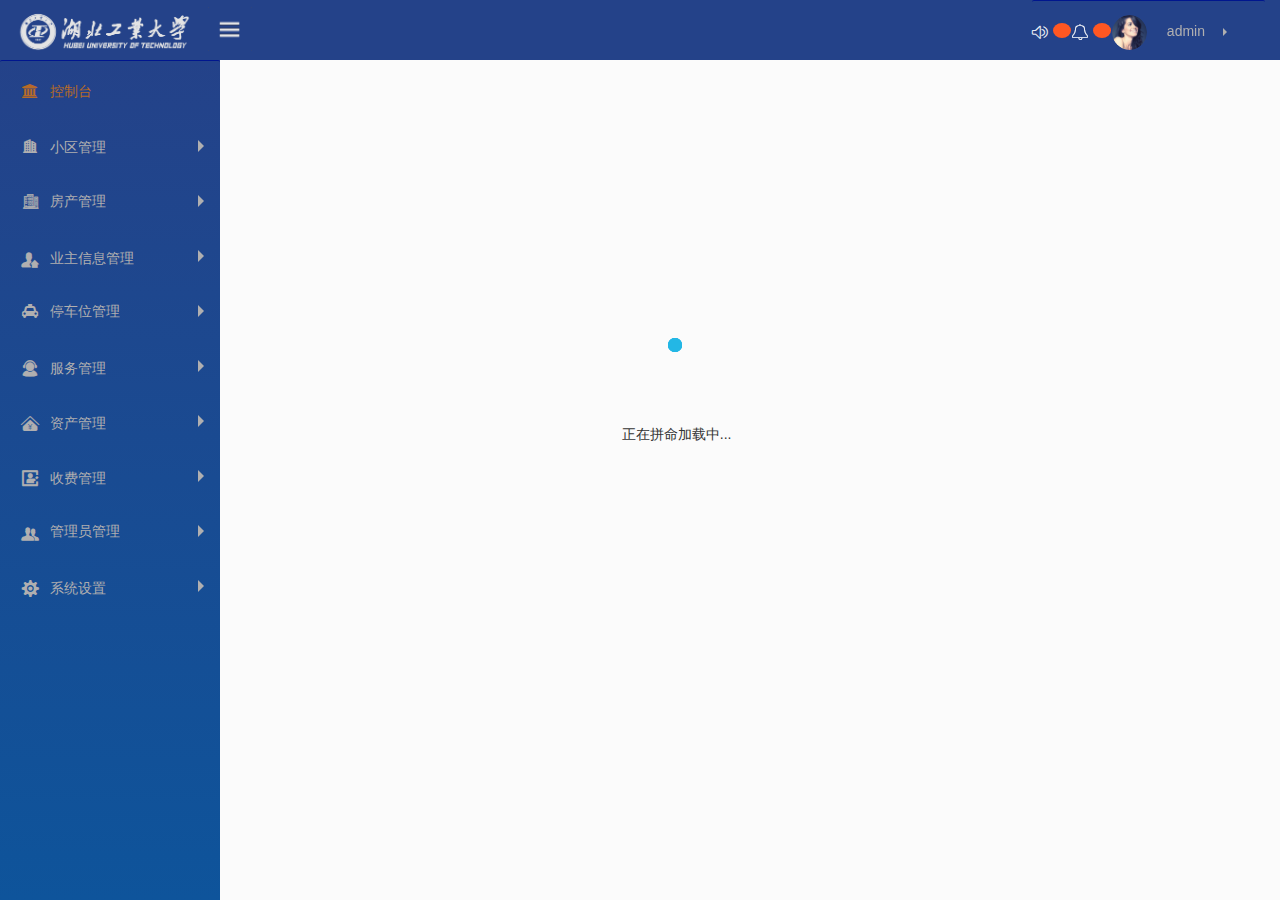
<file: target/classes/static/index.html>
<!DOCTYPE html>
<html>
<head>
    <meta charset="utf-8">
    <title>基于朴素贝叶斯和数字孪生技术的智慧物业管理系统
    </title>
    <meta name="renderer" content="webkit">
    <meta http-equiv="X-UA-Compatible" content="IE=edge,chrome=1">
    <meta name="viewport" content="width=device-width, initial-scale=1, maximum-scale=1">
    <link rel="shortcut icon" href="/favicon.ico" type="image/x-icon" />
    <meta name="apple-mobile-web-app-status-bar-style" content="black">
    <meta name="apple-mobile-web-app-capable" content="yes">
    <meta name="format-detection" content="telephone=no">
    <script type="text/javascript" src="lib/loading/okLoading.js"></script>
    <link rel="stylesheet" href="css/main.css" media="all">
    <link rel="stylesheet" href="./css/font.css">
</head>
<style>
    .show_list{display: block;}
    .hide_lits{display: none;}
</style>
<body>
<div class="layui-layout layui-layout-admin">
    <div class="layui-header header header-demo">
        <div class="layui-main">
            <div class="admin-logo-box">
                <img src="images/校徽1.png" class="logo"  width="183px" alt="">
                <!--logo 图片-->
                <!-- <a class="logo" href="" title="logo">智慧物业管理</a> -->
                <div class="larry-side-menu">
                    <img src="images/ss.png" width="44px" height="44px" alt="">
                </div>
            </div>

            <ul class="layui-nav" lay-filter="">
                <li class="layui-nav-item" id="time" style="margin-right: 50px;font-weight: 300;font-size: 16px;color: #fff;position: absolute;left: -250px;top: 0"></li>
                <li class="layui-nav-item"><img src="./images/tx.svg" class="layui-circle" " width="35px" height="35px" alt=""></li>
                <li class="new-nav " id="gonggao">
                    <i></i>
                    <a href="#"><i class="iconfont">&#xe6bc;</i><span class="layui-badge"></span></a>
                    <ul class="news" id="gonggaos" style="display: none;">
                        <li class="dropdown-header" style="text-align: center;">4条活动</li>
                        <li  style="border-bottom: 1px solid #e9e9e9;background: #f9f9f9"> <a href="javascript:;" onclick="xadmin.add_tab('统计页面','notice-list.html')">
                            <div class="clearfix">
                                <span class="pull-left"> <i class="btn btn-pink iconfont">&#xe6bc;</i> 小区活动 </span>
                                <span class="pull-right badge badge-info">+12</span>
                            </div> </a> </li>
                        <li  style="border-bottom: 1px solid #e9e9e9;background: #f9f9f9"> <a href="javascript:;" > <i class="btn btn-primary iconfont">&#xe6bc;</i> 业主活动 </a> </li>

                        <li > <a href="javascript:;" style="color: #FF7700">查看所有活动 <i class="iconfont">&#xe69b;</i> </a> </li>
                    </ul>
                </li>
                <li class="new-nav" id="new-nav">
                    <i></i>
                    <a href="#"><i class="iconfont">&#xe713;</i><span class="layui-badge"></span></a>
                    <ul class="news" id="news" style="display: none;">
                        <li class="dropdown-header" style="text-align: center;">5条投诉</li>
                        <li style="border-bottom: 1px solid #e9e9e9;background: #f9f9f9"> <a href="#">
                            <div class="clearfix">
                                <span class="pull-left"> <i class="btn btn-pink iconfont" style="font-size: 12px;">&#xe69b;</i> 投诉 </span>
                                <span class="pull-right badge badge-info">+5</span>
                            </div> </a> </li>

                        <li> <a href="javascript:;" style="color: #FF7700"> 查看所有投诉 <i class="iconfont">&#xe69b;</i> </a> </li>
                    </ul>
                </li>

                <li class="layui-nav-item"> <a href="javascript:;">admin</a>
                    <dl class="layui-nav-child">
                        <!-- 二级菜单 -->
                        <dd><a href="javascript:;"  onclick="one_set('个人信息','one_set.html','1000','600')">个人信息</a>
                        </dd>
                        <dd><a href="">切换帐号</a></dd>
                        <dd><a href="javascript:;" onclick="logout()">退出</a></dd>
                    </dl>
                </li>
                <li class="layui-nav-item x-index"><a href="#"></a></li>
            </ul>
        </div>
    </div>

    <!--左侧导航区域-->


    <div class="layui-side layui-bg-black x-side show_list" style="left:0px;" id="table1">
        <!-- <div style="height: 130px; width: 220px; ">
            <a class="img" title="我的头像" style="display: block;width: 80px;height: 80px;margin: 10px auto 10px;">
                <img src="./images/tx.jpg" class="userAvatar" style="display: block;width: 100%;height: 100%;border-radius: 50%;-webkit-border-radius: 50%;-moz-border-radius: 50%;border: 4px solid #44576b;box-sizing: border-box;">
            </a>
            <p style=" display: block;width: 100%;height: 25px;color: #ffffff;text-align: center;font-size: 12px;white-space: nowrap;line-height: 25px;overflow: hidden;">
                你好！<span class="userName">admin</span>, 欢迎回来
            </p>
        </div> -->
        <div class="layui-side-scroll">

            <ul class="layui-nav layui-nav-tree site-demo-nav" lay-filter="side">
                <li class="layui-nav-item layui-this"> <a class="javascript:;" href="javascript:;" _href="welcome.html"> <i class="fa fa-university" lay-tips="首页"></i><cite>控制台</cite> </a>
                </li>
                <li class="layui-nav-item"> <a class="javascript:;" href="javascript:;"> <i class="iconfont icon-dashaxiaoqudizhi01" style="top: 3px;"></i><cite>小区管理</cite> </a>
                    <dl class="layui-nav-child">
                        <dd class="">
                        <dd class=""> <a href="javascript:;" _href="communitylist.html"> <cite>小区列表</cite> </a> </dd>
                        </dd>
                    </dl>
                </li>
                <li class="layui-nav-item"> <a class="javascript:;" href="javascript:;"> <i class="layui-icon iconfont icon-lvhuaxiaoqu" style="top: 1px;font-size: 15px;"></i><cite>房产管理</cite> </a>
                    <dl class="layui-nav-child">
                        <dd class="">
                        <dd class=""> <a href="javascript:;" _href="homelist.html"> <cite>房产管理</cite> </a> </dd>
                        </dd>
                        <dd class="">
                        <dd class=""> <a href="javascript:;" _href="buildinglst.html"> <cite>栋数管理</cite> </a> </dd>
                        </dd>

                    </dl>
                </li>
                <li class="layui-nav-item"> <a class="javascript:;" href="javascript:;"> <i class="layui-icon iconfont icon-yezhuxian" style="top: 3px;"></i><cite>业主信息管理</cite> </a>
                    <dl class="layui-nav-child">
                        <dd class="">
                        <dd class=""> <a href="javascript:;" _href="personnel_list.html"> <cite>人员管理</cite> </a> </dd>
                        <dd class=""> <a href="javascript:;" _href="vehicle_list.html"> <cite>车辆管理</cite> </a> </dd>
                        <dd class=""> <a href="javascript:;" _href="pet_list.html"> <cite>宠物管理</cite> </a> </dd>
                        </dd>
                    </dl>
                </li>
                <li class="layui-nav-item"> <a class="javascript:;" href="javascript:;"> <i class="fa fa-taxi" style="top: 3px;"></i><cite>停车位管理</cite> </a>
                    <dl class="layui-nav-child">
                        <dd class="">
                        <dd class=""> <a href="javascript:;" _href="parkinglist.html"> <cite>车位管理</cite> </a> </dd>
                        <dd class=""> <a href="javascript:;" _href="parkingusagelist.html"> <cite>车位使用管理</cite> </a> </dd>
                        </dd>
                    </dl>
                </li>
                <li class="layui-nav-item"> <a class="javascript:;" href="javascript:;"> <i class="layui-icon iconfont icon-fuwu" style="top: 3px;"></i><cite>服务管理</cite> </a>
                    <dl class="layui-nav-child">
                        <dd class=""> <a href="javascript:;" _href="activity_list.html"> <cite>活动管理</cite> </a> </dd>
                        <dd class=""> <a href="javascript:;" _href="repairlist.html"> <cite>保修管理</cite> </a> </dd>
                        <dd class=""> <a href="javascript:;" _href="complainlist.html"> <cite>投诉管理</cite> </a> </dd>
                        <dd class=""> <a href="javascript:;" _href="mailboxlist.html"> <cite>信箱管理</cite> </a> </dd>
                    </dl>
                </li>
                <li class="layui-nav-item"> <a class="javascript:;" href="javascript:;"> <i class="layui-icon iconfont icon-zichan" style="top: 3px;"></i><cite>资产管理</cite> </a>
                    <dl class="layui-nav-child">
                        <dd class=""> <a href="javascript:;" _href="device_list.html"> <cite>资产设备列表</cite> </a> </dd>
                    </dl>
                </li>
                <li class="layui-nav-item"> <a class="javascript:;" href="javascript:;"> <i class="layui-icon iconfont icon-shoufeizhan" style="top: 2px;font-size: 18px;"></i><cite>收费管理</cite> </a>
                    <dl class="layui-nav-child">
                        <dd class=""> <a href="javascript:;" _href="pro_list.html"> <cite>收费项目</cite> </a> </dd>
                        <dd class=""> <a href="javascript:;" _href="promx_list.html"> <cite>收费明细管理</cite> </a> </dd>
                    </dl>
                </li>
                <li class="layui-nav-item"> <a class="javascript:;" href="javascript:;"> <i class="layui-icon" style="top: 3px;font-size: 14px;">&#xe613;</i><cite>管理员管理</cite> </a>
                    <dl class="layui-nav-child">
                        <dd class=""> <a href="javascript:;" _href="adminlist.html"> <cite>管理员列表</cite> </a> </dd>
                        <dd class=""> <a href="javascript:;" _href="admingroup.html"> <cite>用户组管理</cite> </a> </dd>
                        <dd class=""> <a href="javascript:;" _href="authrule.html"> <cite>权限管理</cite> </a> </dd>
                    </dl>
                </li>

                <li class="layui-nav-item"> <a class="javascript:;" href="javascript:;"> <i class="layui-icon" style="top: 3px;">&#xe614;</i><cite>系统设置</cite> </a>
                    <dl class="layui-nav-child">
                        <dd class=""> <a href="javascript:;" _href="system.html"> <cite>系统设置</cite> </a> </dd>
                        <dd class=""> <a href="javascript:;" _href="one_set.html"> <cite>个人设置</cite> </a> </dd>

                    </dl>
                </li>
                <li class="layui-nav-item" style="height: 30px; text-align: center"> </li>
            </ul>
        </div>
    </div>


    <div class="layui-side layui-bg-black x-side hide_lits" style="left:0px;" id="table2">
        <div style="height: 130px; width: 220px; ">
            <a class="img" title="我的头像" style="display: block;width: 80px;height: 80px;margin: 10px auto 10px;">
                <img src="./images/tx.jpg" class="userAvatar" style="display: block;width: 100%;height: 100%;border-radius: 50%;-webkit-border-radius: 50%;-moz-border-radius: 50%;border: 4px solid #44576b;box-sizing: border-box;">
            </a>
            <p style=" display: block;width: 100%;height: 25px;color: #ffffff;text-align: center;font-size: 12px;white-space: nowrap;line-height: 25px;overflow: hidden;">
                你好！<span class="userName">xiyuan</span>, 欢迎回来
            </p>
        </div>
        <div class="layui-side-scroll">
            <ul class="layui-nav layui-nav-tree site-demo-nav" lay-filter="side">
                <li class="layui-nav-item"> <a class="javascript:;" href="javascript:;"> <i class="layui-icon" style="top: 3px;">&#xe607;</i><cite>栏目管理</cite> </a>
                    <dl class="layui-nav-child">
                        <dd class="">
                        <dd class=""> <a href="javascript:;" _href="/xiyuan/cate/lst.html"> <cite>栏目列表</cite> </a> </dd>
                        </dd>
                    </dl>
                </li>
                <li class="layui-nav-item"> <a class="javascript:;" href="javascript:;"> <i class="layui-icon" style="top: 3px;">&#xe62d;</i><cite>公告管理</cite> </a>
                    <dl class="layui-nav-child">
                        <dd class="">
                        <dd class=""> <a href="javascript:;" _href="/xiyuan/notice/typelist.html"> <cite>公告类型</cite> </a> </dd>
                        </dd>
                        <dd class="">
                        <dd class=""> <a href="javascript:;" _href="/xiyuan/notice/lst.html"> <cite>公告列表</cite> </a> </dd>
                        </dd>

                    </dl>
                </li>
                <li class="layui-nav-item"> <a class="javascript:;" href="javascript:;"> <i class="layui-icon" style="top: 3px;">&#xe634;</i><cite>文章管理</cite> </a>
                    <dl class="layui-nav-child">
                        <dd class="">
                        <dd class=""> <a href="javascript:;" _href="/xiyuan/article/typelist.html"> <cite>文章类型列表</cite> </a> </dd>
                        <dd class=""> <a href="javascript:;" _href="/xiyuan/article/lst.html"> <cite>文章列表</cite> </a> </dd>
                        </dd>
                    </dl>
                </li>
                <li class="layui-nav-item"> <a class="javascript:;" href="javascript:;"> <i class="layui-icon" style="top: 3px;">&#xe642;</i><cite>订单管理</cite> </a>
                    <dl class="layui-nav-child">
                        <dd class="">
                        <dd class=""> <a href="javascript:;" _href="./welcome.html"> <cite>订单列表（待开发）</cite> </a> </dd>
                        </dd>
                    </dl>
                </li>
                <li class="layui-nav-item"> <a class="javascript:;" href="javascript:;"> <i class="layui-icon" style="top: 3px;">&#xe630;</i><cite>分类管理111</cite> </a>
                    <dl class="layui-nav-child">
                        <dd class=""> <a href="javascript:;" _href="./category.html"> <cite>分类列表</cite> </a> </dd>
                    </dl>
                </li>
                <li class="layui-nav-item"> <a class="javascript:;" href="javascript:;"> <i class="layui-icon" style="top: 3px;">&#xe606;</i><cite>评论管理</cite> </a>
                    <dl class="layui-nav-child">
                        <dd class=""> <a href="javascript:;" _href="./comment-list.html"> <cite>评论列表</cite> </a> </dd>
                        <dd class=""> <a href="javascript:;" _href="./feedback-list.html"> <cite>意见反馈</cite> </a> </dd>
                    </dl>
                </li>
                <li class="layui-nav-item"> <a class="javascript:;" href="javascript:;"> <i class="layui-icon" style="top: 3px;">&#xe612;</i><cite>会员管理</cite> </a>
                    <dl class="layui-nav-child">
                        <dd class=""> <a href="javascript:;" _href="member-list.html"> <cite>会员列表</cite> </a> </dd>
                        <dd class=""> <a href="javascript:;" _href="./member-del.html"> <cite>删除会员</cite> </a> </dd>
                        <dd class=""> <a href="javascript:;" _href="./member-level.html"> <cite>等级管理</cite> </a> </dd>
                        <dd class=""> <a href="javascript:;" _href="./member-kiss.html"> <cite>积分管理</cite> </a> </dd>
                        <dd class=""> <a href="javascript:;" _href="./member-view.html"> <cite>浏览记录</cite> </a> </dd>
                        <dd class=""> <a href="javascript:;" _href="./member-view.html"> <cite>分享记录</cite> </a> </dd>
                    </dl>
                </li>
                <li class="layui-nav-item"> <a class="javascript:;" href="javascript:;"> <i class="layui-icon" style="top: 3px;">&#xe613;</i><cite>管理员管理</cite> </a>
                    <dl class="layui-nav-child">
                        <dd class=""> <a href="javascript:;" _href="/xiyuan/admin/lst.html"> <cite>管理员列表</cite> </a> </dd>
                        <dd class=""> <a href="javascript:;" _href="./admin-role.html"> <cite>角色管理</cite> </a> </dd>
                        <dd class=""> <a href="javascript:;" _href="./admin-cate.html"> <cite>权限分类</cite> </a> </dd>
                        <dd class=""> <a href="javascript:;" _href="./admin-rule.html"> <cite>权限管理</cite> </a> </dd>
                    </dl>
                </li>
                <li class="layui-nav-item"> <a class="javascript:;" href="javascript:;"> <i class="layui-icon" style="top: 3px;">&#xe629;</i><cite>系统统计</cite> </a>
                    <dl class="layui-nav-child">
                        <dd class=""> <a href="javascript:;" _href="./echart.html"> <cite>统计报表</cite> </a> </dd>
                    </dl>
                </li>
                <li class="layui-nav-item"> <a class="javascript:;" href="javascript:;"> <i class="layui-icon" style="top: 3px;">&#xe614;</i><cite>系统设置</cite> </a>
                    <dl class="layui-nav-child">
                        <dd class=""> <a href="javascript:;" _href="./sys-set.html"> <cite>系统设置</cite> </a> </dd>
                        <dd class=""> <a href="javascript:;" _href="./sys-data.html"> <cite>数字字典</cite> </a> </dd>
                        <dd class=""> <a href="javascript:;" _href="./sys-shield.html"> <cite>屏蔽词</cite> </a> </dd>
                        <dd class=""> <a href="javascript:;" _href="./sys-log.html"> <cite>系统日志</cite> </a> </dd>
                        <dd class=""> <a href="javascript:;" _href="./sys-link.html"> <cite>友情链接</cite> </a> </dd>
                        <dd class=""> <a href="javascript:;" _href="./sys-qq.html"> <cite>第三方登录</cite> </a> </dd>
                    </dl>
                </li>
                <li class="layui-nav-item" style="height: 30px; text-align: center"> </li>
            </ul>
        </div>
    </div>


    <div class="layui-tab layui-tab-card site-demo-title x-main" lay-filter="x-tab" lay-allowclose="true" style="left: 220px;border-left: solid 2px #2299ee;">
        <ul class="layui-tab-title">
            <li class="layui-this"> 我的桌面 <i class="layui-icon layui-unselect layui-tab-close">ဆ</i> </li>
        </ul>
        <div class="layui-tab-content site-demo site-demo-body">
            <div class="layui-tab-item layui-show">
                <iframe frameborder="0" src="welcome.html" class="x-iframe"></iframe>
            </div>
        </div>
    </div>
    <div class="site-mobile-shade"> </div>
</div>

<script src="lib/layui/layui.js" charset="utf-8"></script>
<script src="js/main.js"></script>
<script src="js/jquery.min.js"></script>
<script src="js/x-layui.js" charset="utf-8"></script>

<script>
    $(".daohang").click(function(){
        var table = $(this).attr("ids");
        var ids = $(".show_list").attr("id");
        $("#"+ids+"").addClass("hide_lits");
        $("#"+ids+"").removeClass("show_list");
        $(""+table+"").removeClass("hide_lits");
        $(""+table+"").addClass("show_list");
    })


</script>
<script>
    layui.use(['laydate','element','laypage','layer'], function(){
        $ = layui.jquery;//jquery
        laydate = layui.laydate;//日期插件
        lement = layui.element();//面包导航
        laypage = layui.laypage;//分页
        layer = layui.layer;//弹出层
        okLoading.close($)
        //以上模块根据需要引入

    });
    /**
     * 退出登陆
     * 2019年8月17日19:43:15
     */
    function logout() {

        $.ajax({
            type:"post",
            url:"xxxxx",
            data:{e:1},
            dataType:"json",
            success:function (data) {
                if(data.status==1){
                    layer.msg(data.info,{icon:1,time:1000});
                    setTimeout("window.location.href='xxxx'",2000);return false;
                    return false;
                }else{
                    layer.msg(data.info,{icon:5,time:2000});return false;
                }
            }

        })
        return false;
    }

    function one_set(title,url,w,h){
        x_admin_show(title,url,w,h);
    }
</script>
<script>
    //顶部时间
    function getTime(){
        var myDate = new Date();
        var myYear = myDate.getFullYear(); //获取完整的年份(4位,1970-????)
        var myMonth = myDate.getMonth()+1; //获取当前月份(0-11,0代表1月)
        var myToday = myDate.getDate(); //获取当前日(1-31)
        var myDay = myDate.getDay(); //获取当前星期X(0-6,0代表星期天)
        var myHour = myDate.getHours(); //获取当前小时数(0-23)
        var myMinute = myDate.getMinutes(); //获取当前分钟数(0-59)
        var mySecond = myDate.getSeconds(); //获取当前秒数(0-59)
        var week = ['星期日','星期一','星期二','星期三','星期四','星期五','星期六'];
        var nowTime;

        nowTime = myYear+'-'+fillZero(myMonth)+'-'+fillZero(myToday)+'&nbsp;&nbsp;'+week[myDay]+'&nbsp;&nbsp;'+fillZero(myHour)+':'+fillZero(myMinute)+':'+fillZero(mySecond);
        //console.log(nowTime);
        $('#time').html(nowTime);
    };
    function fillZero(str){
        var realNum;
        if(str<10){
            realNum	= '0'+str;
        }else{
            realNum	= str;
        }
        return realNum;
    }
    setInterval(getTime,1000);
</script>
<script>
    window.onload=function () {
        var click=document.getElementById('new-nav');
        var news=document.getElementById('news');
        click.addEventListener('mousemove',function () {
            news.style.display='block';
        });
        click.addEventListener('mouseout',function () {
            news.style.display='none';
        });

        var gonggao=document.getElementById('gonggao');
        var gonggaos=document.getElementById('gonggaos');
        gonggao.addEventListener('mousemove',function () {
            gonggaos.style.display='block';
        });
        gonggao.addEventListener('mouseout',function () {
            gonggaos.style.display='none';
        });
    }
</script>
</body>
</html>
</file>
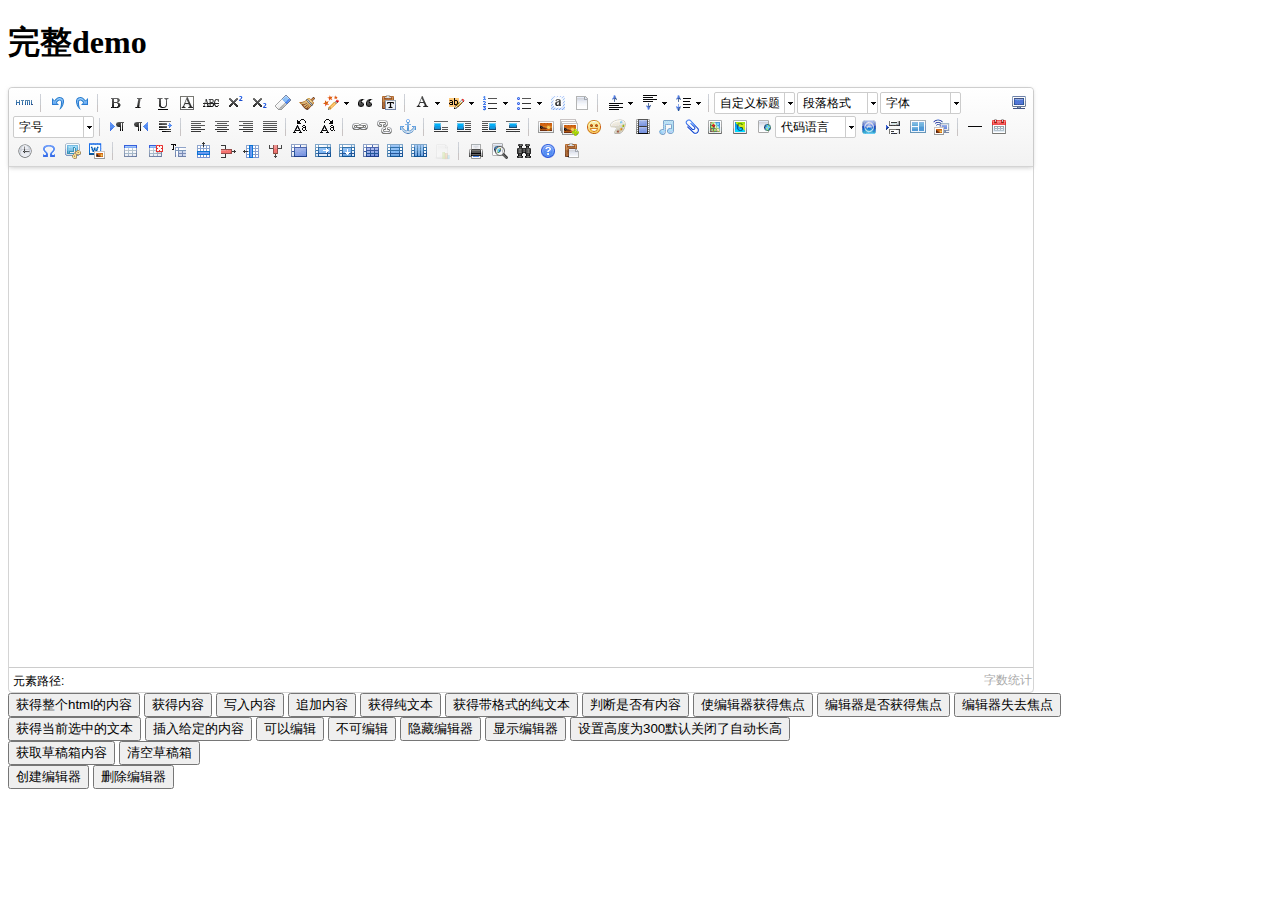
<file: target/classes/static/ueditor/index.html>
<!DOCTYPE HTML PUBLIC "-//W3C//DTD HTML 4.01 Transitional//EN"
        "http://www.w3.org/TR/html4/loose.dtd">
<html>
<head>
    <title>完整demo</title>
    <meta http-equiv="Content-Type" content="text/html;charset=utf-8"/>
    <script type="text/javascript" charset="utf-8" src="ueditor.config.js"></script>
    <script type="text/javascript" charset="utf-8" src="ueditor.all.min.js"> </script>
    <!--建议手动加在语言，避免在ie下有时因为加载语言失败导致编辑器加载失败-->
    <!--这里加载的语言文件会覆盖你在配置项目里添加的语言类型，比如你在配置项目里配置的是英文，这里加载的中文，那最后就是中文-->
    <script type="text/javascript" charset="utf-8" src="lang/zh-cn/zh-cn.js"></script>

    <style type="text/css">
        div{
            width:100%;
        }
    </style>
</head>
<body>
<div>
    <h1>完整demo</h1>
    <script id="editor" type="text/plain" style="width:1024px;height:500px;"></script>
</div>
<div id="btns">
    <div>
        <button onclick="getAllHtml()">获得整个html的内容</button>
        <button onclick="getContent()">获得内容</button>
        <button onclick="setContent()">写入内容</button>
        <button onclick="setContent(true)">追加内容</button>
        <button onclick="getContentTxt()">获得纯文本</button>
        <button onclick="getPlainTxt()">获得带格式的纯文本</button>
        <button onclick="hasContent()">判断是否有内容</button>
        <button onclick="setFocus()">使编辑器获得焦点</button>
        <button onmousedown="isFocus(event)">编辑器是否获得焦点</button>
        <button onmousedown="setblur(event)" >编辑器失去焦点</button>

    </div>
    <div>
        <button onclick="getText()">获得当前选中的文本</button>
        <button onclick="insertHtml()">插入给定的内容</button>
        <button id="enable" onclick="setEnabled()">可以编辑</button>
        <button onclick="setDisabled()">不可编辑</button>
        <button onclick=" UE.getEditor('editor').setHide()">隐藏编辑器</button>
        <button onclick=" UE.getEditor('editor').setShow()">显示编辑器</button>
        <button onclick=" UE.getEditor('editor').setHeight(300)">设置高度为300默认关闭了自动长高</button>
    </div>

    <div>
        <button onclick="getLocalData()" >获取草稿箱内容</button>
        <button onclick="clearLocalData()" >清空草稿箱</button>
    </div>

</div>
<div>
    <button onclick="createEditor()">
    创建编辑器</button>
    <button onclick="deleteEditor()">
    删除编辑器</button>
</div>

<script type="text/javascript">

    //实例化编辑器
    //建议使用工厂方法getEditor创建和引用编辑器实例，如果在某个闭包下引用该编辑器，直接调用UE.getEditor('editor')就能拿到相关的实例
    var ue = UE.getEditor('editor');


    function isFocus(e){
        alert(UE.getEditor('editor').isFocus());
        UE.dom.domUtils.preventDefault(e)
    }
    function setblur(e){
        UE.getEditor('editor').blur();
        UE.dom.domUtils.preventDefault(e)
    }
    function insertHtml() {
        var value = prompt('插入html代码', '');
        UE.getEditor('editor').execCommand('insertHtml', value)
    }
    function createEditor() {
        enableBtn();
        UE.getEditor('editor');
    }
    function getAllHtml() {
        alert(UE.getEditor('editor').getAllHtml())
    }
    function getContent() {
        var arr = [];
        arr.push("使用editor.getContent()方法可以获得编辑器的内容");
        arr.push("内容为：");
        arr.push(UE.getEditor('editor').getContent());
        alert(arr.join("\n"));
    }
    function getPlainTxt() {
        var arr = [];
        arr.push("使用editor.getPlainTxt()方法可以获得编辑器的带格式的纯文本内容");
        arr.push("内容为：");
        arr.push(UE.getEditor('editor').getPlainTxt());
        alert(arr.join('\n'))
    }
    function setContent(isAppendTo) {
        var arr = [];
        arr.push("使用editor.setContent('欢迎使用ueditor')方法可以设置编辑器的内容");
        UE.getEditor('editor').setContent('欢迎使用ueditor', isAppendTo);
        alert(arr.join("\n"));
    }
    function setDisabled() {
        UE.getEditor('editor').setDisabled('fullscreen');
        disableBtn("enable");
    }

    function setEnabled() {
        UE.getEditor('editor').setEnabled();
        enableBtn();
    }

    function getText() {
        //当你点击按钮时编辑区域已经失去了焦点，如果直接用getText将不会得到内容，所以要在选回来，然后取得内容
        var range = UE.getEditor('editor').selection.getRange();
        range.select();
        var txt = UE.getEditor('editor').selection.getText();
        alert(txt)
    }

    function getContentTxt() {
        var arr = [];
        arr.push("使用editor.getContentTxt()方法可以获得编辑器的纯文本内容");
        arr.push("编辑器的纯文本内容为：");
        arr.push(UE.getEditor('editor').getContentTxt());
        alert(arr.join("\n"));
    }
    function hasContent() {
        var arr = [];
        arr.push("使用editor.hasContents()方法判断编辑器里是否有内容");
        arr.push("判断结果为：");
        arr.push(UE.getEditor('editor').hasContents());
        alert(arr.join("\n"));
    }
    function setFocus() {
        UE.getEditor('editor').focus();
    }
    function deleteEditor() {
        disableBtn();
        UE.getEditor('editor').destroy();
    }
    function disableBtn(str) {
        var div = document.getElementById('btns');
        var btns = UE.dom.domUtils.getElementsByTagName(div, "button");
        for (var i = 0, btn; btn = btns[i++];) {
            if (btn.id == str) {
                UE.dom.domUtils.removeAttributes(btn, ["disabled"]);
            } else {
                btn.setAttribute("disabled", "true");
            }
        }
    }
    function enableBtn() {
        var div = document.getElementById('btns');
        var btns = UE.dom.domUtils.getElementsByTagName(div, "button");
        for (var i = 0, btn; btn = btns[i++];) {
            UE.dom.domUtils.removeAttributes(btn, ["disabled"]);
        }
    }

    function getLocalData () {
        alert(UE.getEditor('editor').execCommand( "getlocaldata" ));
    }

    function clearLocalData () {
        UE.getEditor('editor').execCommand( "clearlocaldata" );
        alert("已清空草稿箱")
    }
</script>
</body>
</html>
</file>
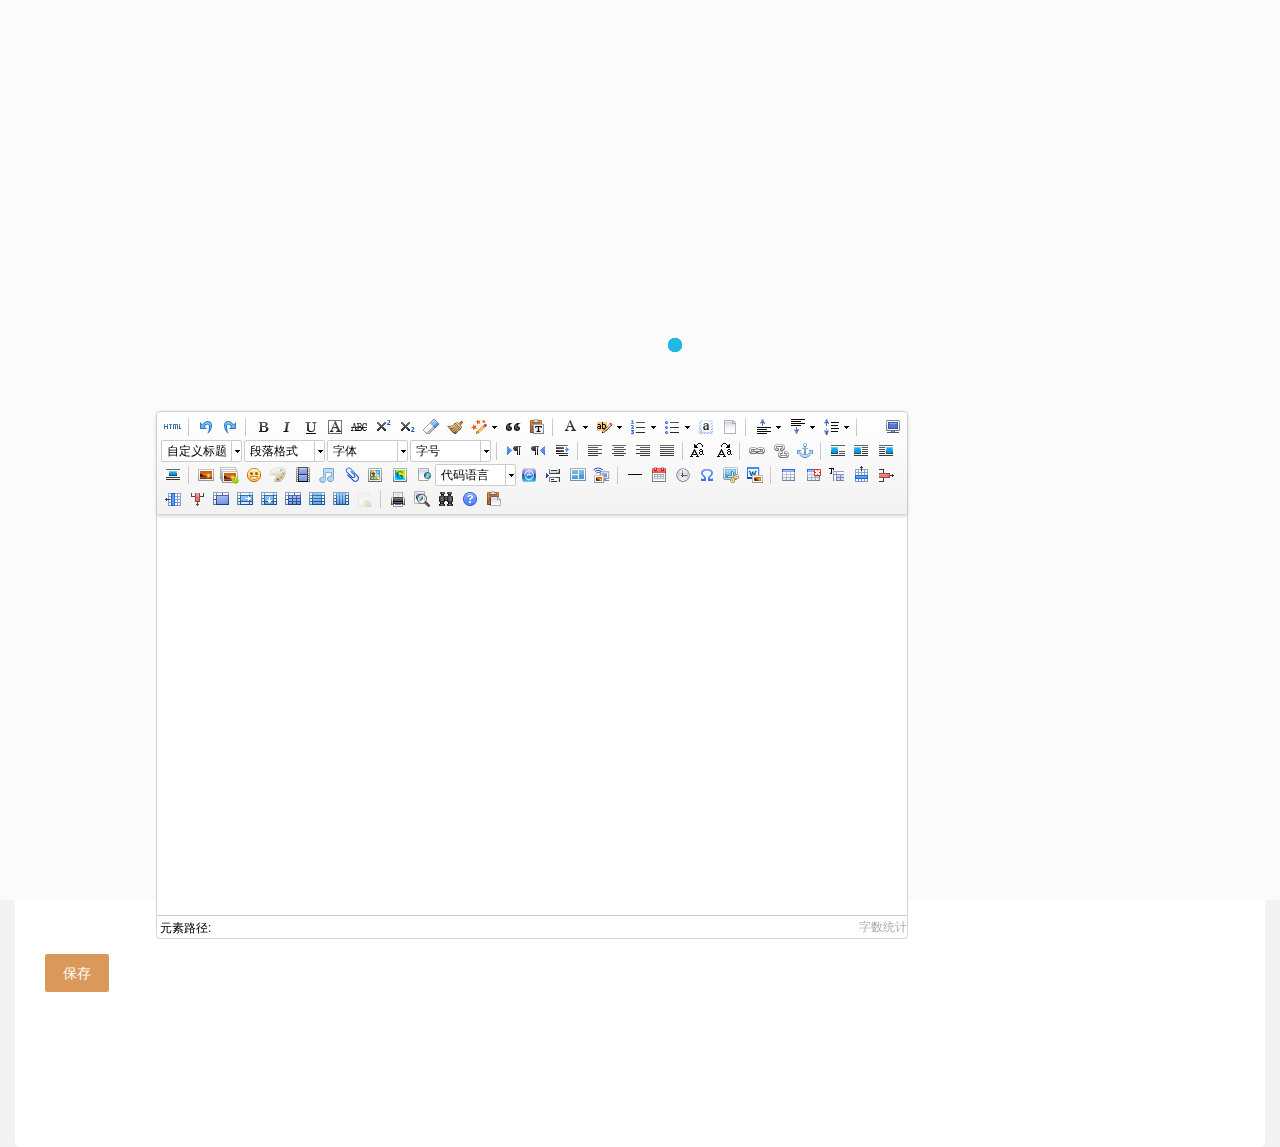
<file: target/classes/static/activity_add.html>
<!DOCTYPE html>
<html>
<head>
    <meta charset="utf-8">
    <title>
        车位使用添加
    </title>
    <meta name="renderer" content="webkit">
    <meta http-equiv="X-UA-Compatible" content="IE=edge,chrome=1">
    <meta name="viewport" content="width=device-width, initial-scale=1, maximum-scale=1">
    <meta name="apple-mobile-web-app-status-bar-style" content="black">
    <meta name="apple-mobile-web-app-capable" content="yes">
    <meta name="format-detection" content="telephone=no">
    <link rel="stylesheet" href="css/main.css" media="all">
    <script type="text/javascript" src="lib/loading/okLoading.js"></script>
    <style>
        .imgs{display: none;}
    </style>
    <!--百度编辑器-->
    <script src="ueditor/ueditor.config.js"></script>
    <script src="ueditor/ueditor.all.min.js"></script>
    <script src="ueditor/lang/zh-cn/zh-cn.js"></script>
</head>
<body>

<div class="x-body">
    <form class="layui-form layui-form-pane" action="" id="add">
        <div class="layui-tab layui-tab-brief" lay-filter="docDemoTabBrief">
            <div class="layui-tab-content" >
                <div class="layui-tab-item layui-show">
                    <input type="hidden" name="id" value="">
                    <div class="layui-form-item">
                        <label class="layui-form-label">
                            <span class='x-red'>*</span>所属小区
                        </label>
                        <div class="layui-input-block">
                            <select name="community_id" id="community_id">

                                <option value="0">---请选择小区---</option>
                                <option value="1" >东湖小区</option>
                                <option value="2" >金华万府</option>
                            </select>
                        </div>
                    </div>

                    <div class="layui-form-item">
                        <label class="layui-form-label">
                            <span class='x-red'>*</span>活动标题
                        </label>
                        <div class="layui-input-block">
                            <input type="text" name="title" autocomplete="off" placeholder="空制在80个汉字，160个字符以内"
                                   class="layui-input" value="">
                        </div>
                    </div>
                    <div class="layui-form-item">
                        <label class="layui-form-label">
                            <span class='x-red'>*</span>活动地点
                        </label>
                        <div class="layui-input-block">
                            <input type="text" name="place" autocomplete="off" placeholder="空制在80个汉字，160个字符以内"
                                   class="layui-input" value="">
                        </div>
                    </div>
                    <div class="layui-form-item">
                        <label class="layui-form-label">
                            <span class='x-red'>*</span>举办单位
                        </label>
                        <div class="layui-input-block">
                            <input type="text" name="host_unit" autocomplete="off" placeholder="空制在80个汉字，160个字符以内"
                                   class="layui-input" value="">
                        </div>
                    </div>
                    <div class="layui-form-item">
                        <label class="layui-form-label">
                            <span class='x-red'>*</span>开始时间
                        </label>

                        <div class="layui-input-inline">
                            <input class="layui-input" name="start_time" placeholder="开始时间" id="LAY_demorange_s" value="">
                        </div>

                    </div>
                    <div class="layui-form-item">
                        <label class="layui-form-label">
                            <span class='x-red'>*</span>开始时间
                        </label>

                        <div class="layui-input-inline">
                            <input class="layui-input" name="end_time" placeholder="开始时间" id="END_demorange_s" value="" >
                        </div>

                    </div>
                    <div class="layui-form-item">
                        <label class="layui-form-label">
                            <span class='x-red'>*</span>状态
                        </label>
                        <div class="layui-input-block">
                            <input type="radio" name="status" value="1" title="有效" >
                            <div class="layui-unselect layui-form-radio layui-form-radioed"><i class="layui-anim layui-icon layui-anim-scaleSpring"></i>
                                <div>有效</div>
                            </div>
                            <input type="radio" name="status" value="0" title="无效" checked="checked">
                            <div class="layui-unselect layui-form-radio"><i class="layui-anim layui-icon"></i>
                                <div>无效</div>
                            </div>
                        </div>
                    </div>
                    <div class="layui-form-item">
                        <label for="link" class="layui-form-label">
                            <span class="x-red">*</span>活动内容
                        </label>
                        <div class="layui-input-inline">
                            <textarea  id="content" placeholder="" name="content"></textarea>
                        </div>
                    </div>

                    <div class="layui-form-item">
                        <button class="layui-btn" type="button" lay-filter="add" lay-submit="">
                            保存
                        </button>
                    </div>

                    <div style="height:100px;"></div>
                </div>



            </div>

        </div>
    </form>
</div>
<script src="lib/layui/layui.js" charset="utf-8"></script>
<script src="js/x-layui.js" charset="utf-8"></script>
<script type="text/javascript">
    //实例化编辑器
    //建议使用工厂方法getEditor创建和引用编辑器实例，如果在某个闭包下引用该编辑器，直接调用UE.getEditor('editor')就能拿到相关的实例
    UE.getEditor('content',{initialFrameWidth:750,initialFrameHeight:400,});
</script>
<script>
    layui.use(['laydate','element','layer','form'], function(){
        $ = layui.jquery;//jquery
        lement = layui.element();//面包导航
        layer = layui.layer;//弹出层
        form = layui.form();
        laydate = layui.laydate;//日期插件
        okLoading.close($);
        form.render();
        var start = {
            min: laydate.now()
            ,max: '2099-06-16 23:59:59'
            ,istoday: false
            ,choose: function(datas){
                //end.min = datas; //开始日选好后，重置结束日的最小日期
                //end.start = datas //将结束日的初始值设定为开始日
            }
        };
        document.getElementById('LAY_demorange_s').onclick = function(){
            start.elem = this;
            laydate(start);
        };

        document.getElementById('END_demorange_s').onclick = function(){
            start.elem = this;
            laydate(start);
        };
        //图片上传接口
        /*layui.upload({
          url: './upload.json' //上传接口
          ,success: function(res){ //上传成功后的回调
              console.log(res);
            $('#LAY_demo_upload').attr('src',res.url);
          }
        });*/


        //监听提交
        form.on('submit(add)', function(data){
            var title=$("input[name='title']").val();
            var place=$("input[name='place']").val();
            var host_unit=$("input[name='host_unit']").val();
            var start_time=$("input[name='start_time']").val();
            var end_time=$("input[name='end_time']").val();
            var content=$("textarea[name='content']").val();
            var status=$("input[name='status']:checked").val();
            var community_id=$('#community_id option:selected') .val();//所属栏目ID

            if(title==""){
                layer.msg('活动标题不能为空',{icon:5,time:2000});return false;
            }
            if(place==""){
                layer.msg('活动地点不能为空',{icon:5,time:2000});return false;
            }
            if(host_unit==""){
                layer.msg('举办单位不能为空',{icon:5,time:2000});return false;
            }
            if(community_id==""){
                layer.msg('所属小区不能为空',{icon:5,time:2000});return false;
            }
            if(start_time==""){
                layer.msg('活动开始时间不能为空',{icon:5,time:2000});return false;
            }
            if(end_time==""){
                layer.msg('活动截止时间不能为空',{icon:5,time:2000});return false;
            }
            if(content==""){
                layer.msg('活动内容不能为空',{icon:5,time:2000});return false;
            }
            if(status==""){
                layer.msg('状态不能为空',{icon:5,time:2000});return false;
            }
            var data=data.field;
            $.ajax({
                type:"post",
                url:"xxxx",
                data:data,
                dataType:"json",
                success:function(data){
                    if(data.status==1){
                        layer.msg(data.info, {icon: 6,time:2000},function () {
                            window.parent.location.reload();
                            var index = parent.layer.getFrameIndex(window.name);
                            parent.layer.close(index);
                        });
                        return false;

                    }
                    else{
                        layer.msg(data.info,{icon:5,time:2000});return false;
                    }
                }

            });

        });

    })
</script>
<!--栏目缩略图上传-->
<script>
    function upload()
    {
        var formData = new FormData();
        formData.append('images', $('#previewImg')[0].files[0]);
        //console.log(formData);
        layer.msg('图片上传中', {icon: 16});
        $.ajax({
            type:"post",
            processData: false,
            contentType: false,
            url:"xxxx",
            data:formData,
            success:function(data){
                if(data.status == 1){
                    console.log(data.image_name);
                    layer.closeAll('loading');
                    //layer.msg(data.info,{icon:1,time:1000});
                    $("#pimages").attr('src',data.image_name);
                    $("#avatar").val(data.image_name);
                    $(".imgs").show();
                    return false;
                }else{
                    layer.msg(data.info,{icon:2,time:1000});
                }
            }
        });
    }
</script>

</body>
</html>
</file>
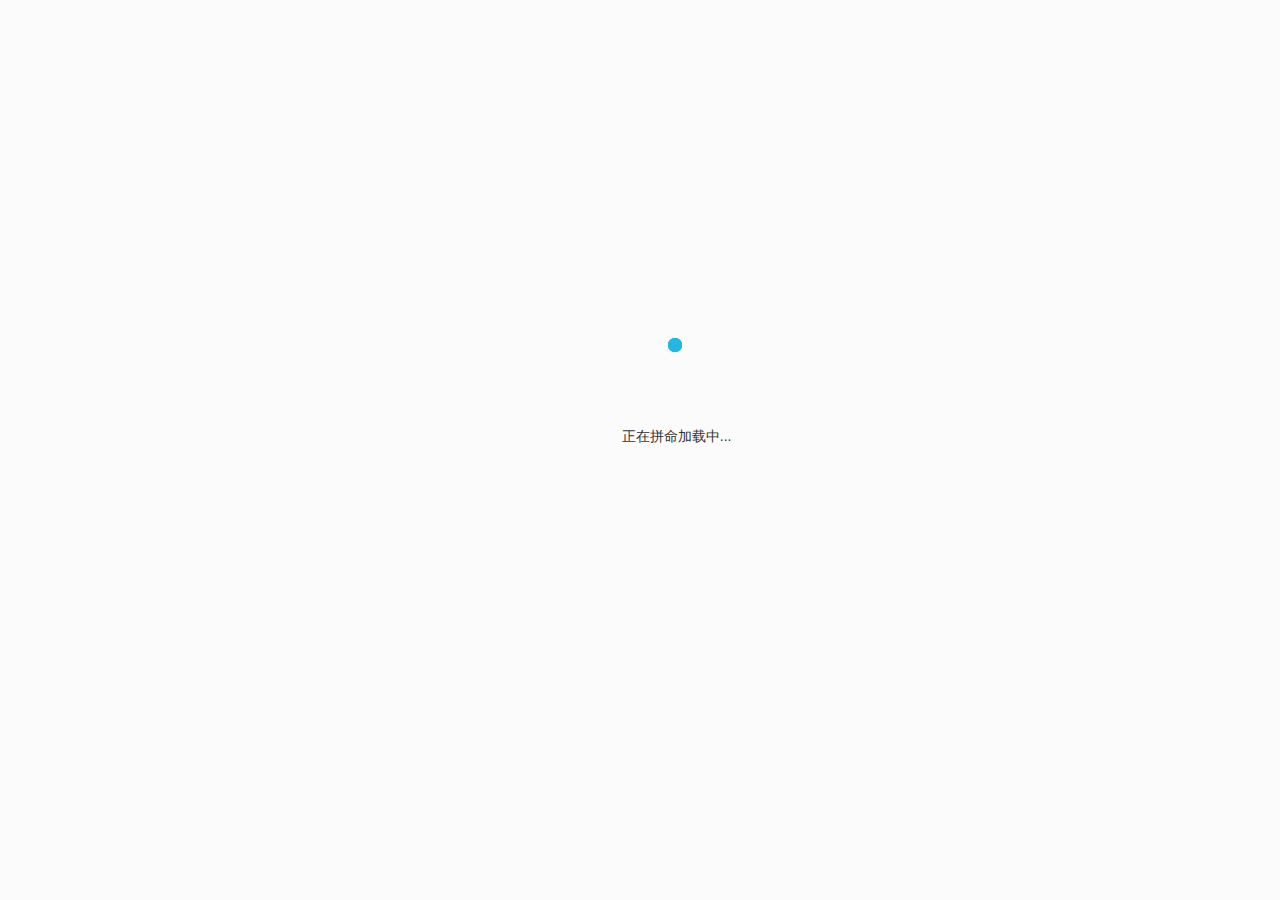
<file: target/classes/static/activity_list.html>
<!DOCTYPE html>
<html>
<head>
    <meta charset="utf-8">
    <title>
        活动管理
    </title>
    <meta name="renderer" content="webkit">
    <meta http-equiv="X-UA-Compatible" content="IE=edge,chrome=1">
    <meta name="viewport" content="width=device-width, initial-scale=1, maximum-scale=1">
    <meta name="apple-mobile-web-app-status-bar-style" content="black">
    <meta name="apple-mobile-web-app-capable" content="yes">
    <meta name="format-detection" content="telephone=no">
    <link rel="stylesheet" href="css/main.css" media="all">
    <link rel="stylesheet" href="css/bootstrap.css">
    <script type="text/javascript" src="lib/loading/okLoading.js"></script>
</head>
<body>
<div class="x-nav">
            <span class="layui-breadcrumb">
              <a><cite>首页</cite></a>
              <a><cite>服务管理</cite></a>
              <a><cite>活动列表</cite></a>
            </span>
    <a class="layui-btn layui-btn-small" style="line-height:1.6em;margin-top:3px;float:right"  href="javascript:location.replace(location.href);" title="刷新"><i class="layui-icon" style="line-height:30px">ဂ</i></a>
</div>
<div class="x-body">
    <form class="layui-form x-center" action="" style="width:800px">
        <div class="layui-form-pane" style="margin-top: 15px;">
            <div class="layui-form-item">
                <label class="layui-form-label">日期范围</label>
                <div class="layui-input-inline">
                    <input class="layui-input" placeholder="开始日" id="LAY_demorange_s">
                </div>
                <div class="layui-input-inline">
                    <input class="layui-input" placeholder="截止日" id="LAY_demorange_e">
                </div>
                <div class="layui-input-inline">
                    <input type="text" name="username"  placeholder="标题" autocomplete="off" class="layui-input">
                </div>
                <div class="layui-input-inline" style="width:80px">
                    <button class="layui-btn"  lay-submit="" lay-filter="sreach"><i class="layui-icon">&#xe615;</i></button>
                </div>
            </div>
        </div>
    </form>
    <xblock>
        <button class="layui-btn layui-btn-danger" onclick="delAll()">
            <i class="layui-icon">&#xe640;</i>批量删除
        </button>
        <button class="layui-btn" onclick="activity_add('活动添加','activity_add.html','1000','600')">
            <i class="layui-icon">&#xe608;</i>添加
        </button>
        <!-- <span class="x-right" style="line-height:40px">共有数据：<span class="layui-badge">1</span> 条</span></xblock> -->
    <table class="layui-table">
        <thead>
        <tr>
            <th>
                <input type="checkbox" name="" value="">
            </th>
            <th>
                ID
            </th>
            <th>
                所属小区
            </th>
            <th>
                活动标题
            </th>
            <th>
                活动地点
            </th>
            <th>
                举办单位
            </th>
            <th>
                活动开始时间
            </th>
            <th>
                活动截止时间
            </th>
            <th>
                创建时间
            </th>
            <th>
                状态
            </th>
            <th>
                操作
            </th>
        </tr>
        </thead>
        <tbody>
        <tr>
            <td>
                <input type="checkbox" value="1" name="">
            </td>
            <td>
                1                        </td>
            <td>
                东湖小区                        </td>
            <td >
                元旦晚会                        </td>
            <td >
                东湖一号                        </td>
            <td >
                东湖物业111111                        </td>
            <td >
                2020-01-04                        </td>
            <td >
                2020-01-24                        </td>
            <td >
                1970-01-01 08:00:00                        </td>
            <td class="td-status"> <span class="layui-btn layui-btn-normal " onclick="start(this,'1',0)"> 有效 </span>
            </td>
            <td class="td-manage">
                <a title="编辑" href="javascript:;" onclick="activity_edit('编辑','activity_add.html','1','1000','600')"
                   class="ml-5" style="text-decoration:none">
                    <i class="layui-icon">&#xe642;</i>
                </a>
                <a title="删除" href="javascript:;" onclick="activity_del(this,'1')"
                   style="text-decoration:none">
                    <i class="layui-icon">&#xe640;</i>
                </a>
            </td>
        </tr>
        </tbody>
    </table>

    <div id="page"></div>
</div>
<script src="lib/layui/layui.js" charset="utf-8"></script>
<script src="js/x-layui.js" charset="utf-8"></script>
<script>
    layui.use(['laydate','element','laypage','layer'], function(){
        $ = layui.jquery;//jquery
        laydate = layui.laydate;//日期插件
        lement = layui.element();//面包导航
        laypage = layui.laypage;//分页
        layer = layui.layer;//弹出层
        okLoading.close($);
        //以上模块根据需要引入


        var start = {
            min: laydate.now()
            ,max: '2099-06-16 23:59:59'
            ,istoday: false
            ,choose: function(datas){
                end.min = datas; //开始日选好后，重置结束日的最小日期
                end.start = datas //将结束日的初始值设定为开始日
            }
        };

        var end = {
            min: laydate.now()
            ,max: '2099-06-16 23:59:59'
            ,istoday: false
            ,choose: function(datas){
                start.max = datas; //结束日选好后，重置开始日的最大日期
            }
        };

        document.getElementById('LAY_demorange_s').onclick = function(){
            start.elem = this;
            laydate(start);
        }
        document.getElementById('LAY_demorange_e').onclick = function(){
            end.elem = this
            laydate(end);
        }
    });

    //批量删除提交
    function delAll () {
        layer.confirm('确认要删除吗？',function(index){
            //捉到所有被选中的，发异步进行删除
            layer.msg('删除成功', {icon: 1});
        });
    }

    function question_show (argument) {
        layer.msg('可以跳到前台具体问题页面',{icon:1,time:1000});
    }
    /*添加*/
    function activity_add(title,url,w,h){
        x_admin_show(title,url,w,h);
    }
    //编辑
    function activity_edit (title,url,id,w,h) {
        url = url+"?id="+id;
        x_admin_show(title,url,w,h);
    }

    /*删除*/
    function activity_del(obj,id){
        layer.confirm('确认要删除吗？',{icon:3,title:'提示信息'},function(index){
            $.ajax({
                type:"post",
                url:"xxx",
                data:{id:id},
                dataType:"json",
                success:function(data){
                    //console.log(data);
                    if(data.status==1){
                        //发异步删除数据
                        $(obj).parents("tr").remove();
                        layer.msg(data.info,{icon:6,time:1000});
                        setTimeout(function(){
                            window.location.reload();
                        },1000);return false;
                    } else{
                        layer.msg(data.info,{icon:5,time:1000});return false;
                    }
                }
            });
            //发异步删除数据
            $(obj).parents("tr").remove();
            layer.msg('已删除!',{icon:1,time:1000});
        });
    }
</script>

</body>
</html>
</file>
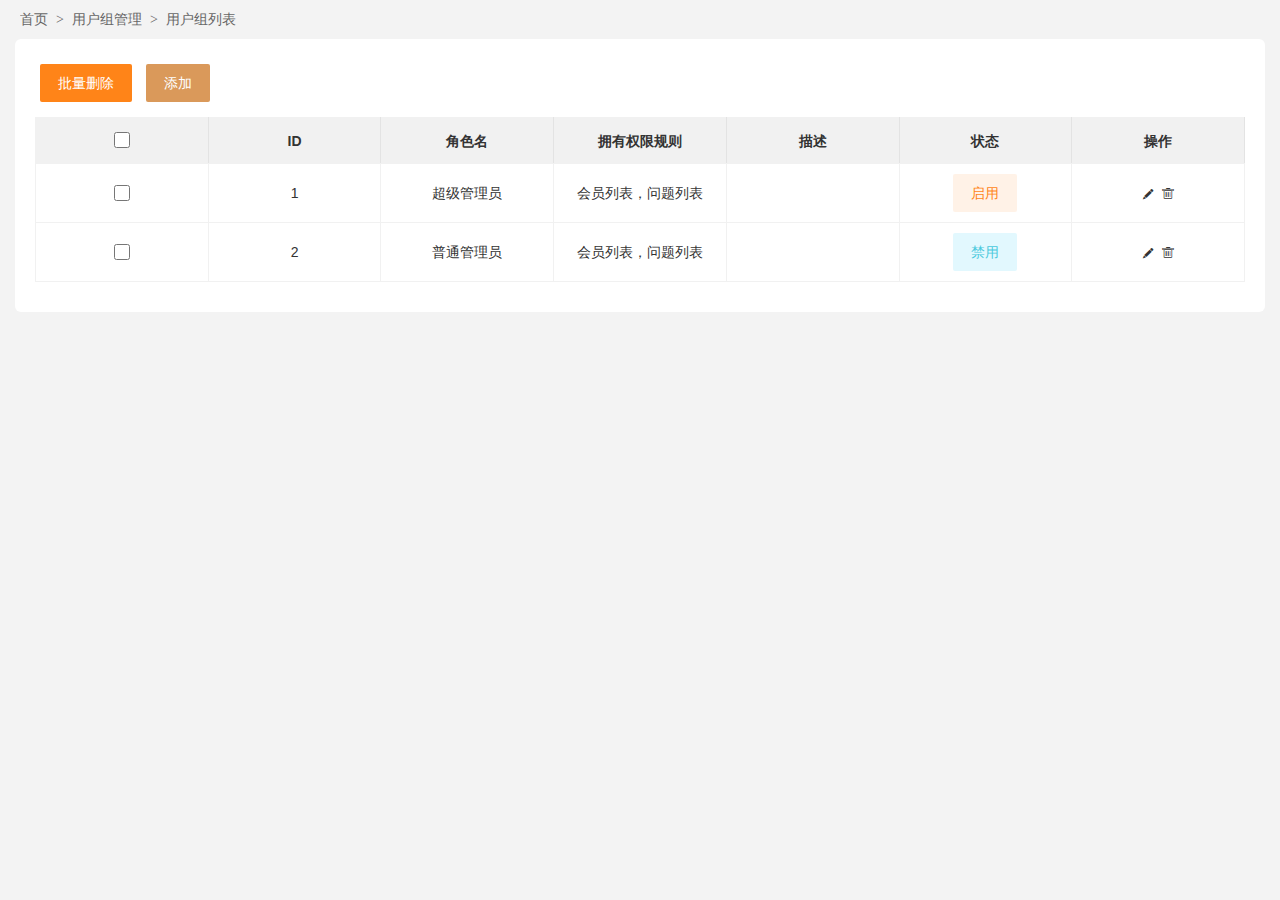
<file: target/classes/static/admingroup.html>
<!DOCTYPE html>
<html>
<head>
    <meta charset="utf-8">
    <title>
        用户组列表
    </title>
    <meta name="renderer" content="webkit">
    <meta http-equiv="X-UA-Compatible" content="IE=edge,chrome=1">
    <meta name="viewport" content="width=device-width, initial-scale=1, maximum-scale=1">
    <meta name="apple-mobile-web-app-status-bar-style" content="black">
    <meta name="apple-mobile-web-app-capable" content="yes">
    <meta name="format-detection" content="telephone=no">
    <link rel="stylesheet" href="css/main.css" media="all">
    <link href="css/bootstrap.css" rel="stylesheet" />
</head>
<body>
<div class="x-nav">
            <span class="layui-breadcrumb">
              <a><cite>首页</cite></a>
              <a><cite>用户组管理</cite></a>
              <a><cite>用户组列表</cite></a>
            </span>
    <a class="layui-btn layui-btn-small" style="line-height:1.6em;margin-top:3px;float:right"  href="javascript:location.replace(location.href);" title="刷新"><i class="layui-icon" style="line-height:30px">ဂ</i></a>
</div>
<div class="x-body">

    <xblock>
        <button class="layui-btn layui-btn-danger" onclick="delAll()">
            <i class="layui-icon">&#xe640;</i>批量删除</button>
        <button class="layui-btn" onclick="role_add('添加用户组','admingroupadd.html','900','500')"><i class="layui-icon">&#xe608;</i>添加</button>
        <!-- <span class="x-right" style="line-height:40px">共有数据：<span class="layui-badge">2</span> 条</span> -->
    </xblock>
    <table class="layui-table">
        <thead>
        <tr>
            <th>
                <input type="checkbox" name="" value="">
            </th>
            <th>
                ID
            </th>
            <th>
                角色名
            </th>
            <th>
                拥有权限规则
            </th>
            <th>
                描述
            </th>
            <th>
                状态
            </th>
            <th>
                操作
            </th>
        </tr>
        </thead>
        <tbody>
        <tr>
            <td>
                <input type="checkbox" value="1" name="">
            </td>
            <td>
                1                        </td>
            <td>
                超级管理员                        </td>
            <td >
                会员列表，问题列表
            </td>
            <td >
            </td>
            <td class="td-status"> <span class="layui-btn layui-btn-normal " onclick="role_status(this,'1',0)"> 启用 </span>
            </td>
            <td class="td-manage">
                <a title="编辑" href="javascript:;" onclick="role_edit('编辑','admingroupadd.html','1','','510')"
                   class="ml-5" style="text-decoration:none">
                    <i class="layui-icon">&#xe642;</i>
                </a>
                <a title="删除" href="javascript:;" onclick="role_del(this,'1')"
                   style="text-decoration:none">
                    <i class="layui-icon">&#xe640;</i>
                </a>
            </td>
        </tr>
        <tr>
            <td>
                <input type="checkbox" value="1" name="">
            </td>
            <td>
                2                        </td>
            <td>
                普通管理员                        </td>
            <td >
                会员列表，问题列表
            </td>
            <td >
            </td>
            <td class="td-status"> <span class="layui-btn layui-btn-danger " onclick="role_status(this,'2',1)"> 禁用 </span> </td>
            <td class="td-manage">
                <a title="编辑" href="javascript:;" onclick="role_edit('编辑','admingroupadd.html','2','','510')"
                   class="ml-5" style="text-decoration:none">
                    <i class="layui-icon">&#xe642;</i>
                </a>
                <a title="删除" href="javascript:;" onclick="role_del(this,'2')"
                   style="text-decoration:none">
                    <i class="layui-icon">&#xe640;</i>
                </a>
            </td>
        </tr>
        </tbody>
    </table>

    <div id="page">
    </div>
</div>
<script src="lib/layui/layui.js" charset="utf-8"></script>
<script src="js/x-layui.js" charset="utf-8"></script>
<script>
    layui.use(['laydate','element','laypage','layer'], function(){
        $ = layui.jquery;//jquery
        laydate = layui.laydate;//日期插件
        lement = layui.element();//面包导航
        laypage = layui.laypage;//分页
        layer = layui.layer;//弹出层

        //以上模块根据需要引入
    });

    //批量删除提交
    function delAll () {
        layer.confirm('确认要删除吗？',function(index){
            //捉到所有被选中的，发异步进行删除
            layer.msg('删除成功', {icon: 1});
        });
    }
    /*添加*/
    function role_add(title,url,w,h){
        x_admin_show(title,url,w,h);
    }


    //编辑
    function role_edit (title,url,id,w,h) {
        url=url+'?id='+id;
        x_admin_show(title,url,w,h);
    }
    /*删除*/
    function role_del(obj,id){
        layer.confirm('确认要删除吗？',{icon: 3, title:'提示'},function(index){
            $.ajax({
                type:"post",
                url:"xxx",
                data:{id:id},
                dataType:"json",
                async:true,
                success:function(data){
                    if(data.status==1){
                        layer.msg(data.info,{icon:6,time:1000});
                        setTimeout(function(){
                            window.location.reload();
                        },1000);return false;
                    }else{
                        layer.msg(data.info,{icon:5,time:1000});return false;
                    }
                }
            });
        });
    }

    /**
     * 用户组状态修改
     */
    function role_status(obj,id,e) {
        layer.confirm(e==1?'你确定要启用吗？':'你确定要禁用吗？',{icon: 3, title:'提示'},function(index){
            $.ajax({
                type:"post",
                url:"xxx",
                data:{id:id,status:e},
                dataType:"json",
                success:function(data)
                {
                    if(data.status==1){
                        //发异步把用户状态进行更改
                        $(obj).attr("class","layui-btn layui-btn-danger ");
                        $(obj).text("隐藏");
                        $(obj).remove();
                        layer.msg(data.info,{icon: 6,time:1000});
                        setTimeout(function(){
                            window.location.reload();
                        },1000);return false;
                    }else{
                        //发异步把用户状态进行更改
                        $(obj).attr("class","layui-btn layui-btn-normal ");
                        $(obj).text("显示");
                        $(obj).remove();
                        layer.msg(data.info,{icon: 5,time:1000});return false;
                    }
                }
            });

        });
    }
</script>

</body>
</html>
</file>
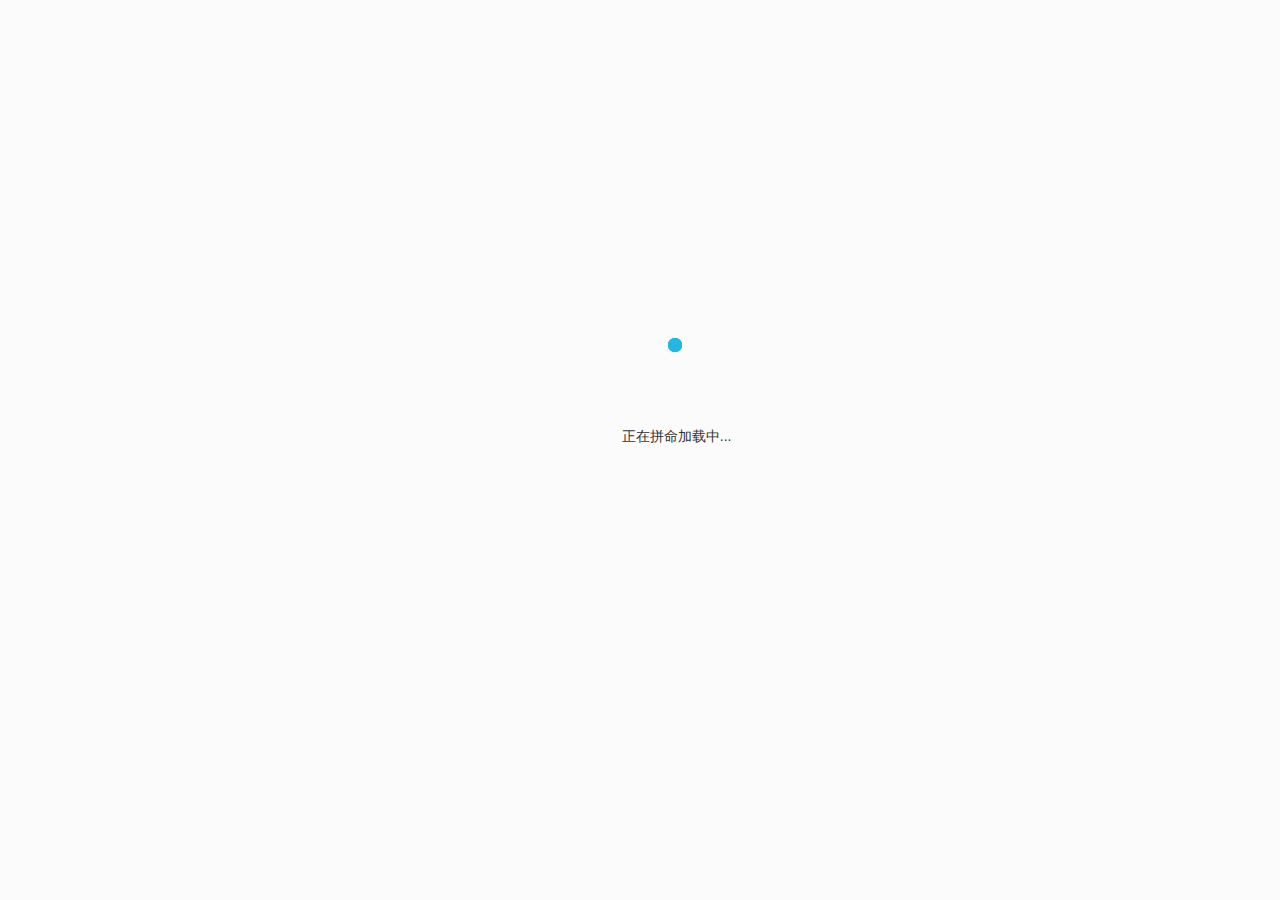
<file: target/classes/static/adminlist.html>
<!DOCTYPE html>
<html>
<head>
    <meta charset="utf-8">
    <title>
        管理员列表
    </title>
    <meta name="renderer" content="webkit">
    <meta http-equiv="X-UA-Compatible" content="IE=edge,chrome=1">
    <meta name="viewport" content="width=device-width, initial-scale=1, maximum-scale=1">
    <meta name="apple-mobile-web-app-status-bar-style" content="black">
    <meta name="apple-mobile-web-app-capable" content="yes">
    <meta name="format-detection" content="telephone=no">
    <script type="text/javascript" src="lib/loading/okLoading.js"></script>
    <link rel="stylesheet" href="css/main.css" media="all">
    <link rel="stylesheet" href="css/bootstrap.css">
</head>
<body>
<div class="x-nav">
            <span class="layui-breadcrumb">
              <a><cite>首页</cite></a>
              <a><cite>管理员管理</cite></a>
              <a><cite>管理员列表</cite></a>
            </span>
    <a class="layui-btn layui-btn-small" style="line-height:1.6em;margin-top:3px;float:right"  href="javascript:location.replace(location.href);" title="刷新"><i class="layui-icon" style="line-height:30px">ဂ</i></a>
</div>
<div class="x-body">
    <form class="layui-form x-center" action="" style="width:80%">
        <div class="layui-form-pane" style="margin-top: 15px;">
            <div class="layui-form-item">
                <label class="layui-form-label">日期范围</label>
                <div class="layui-input-inline">
                    <input class="layui-input" placeholder="开始日" id="LAY_demorange_s">
                </div>
                <div class="layui-input-inline">
                    <input class="layui-input" placeholder="截止日" id="LAY_demorange_e">
                </div>
                <div class="layui-input-inline">
                    <input type="text" name="username"  placeholder="请输入登录名" autocomplete="off" class="layui-input">
                </div>
                <div class="layui-input-inline" style="width:80px">
                    <button class="layui-btn"  lay-submit="" lay-filter="sreach"><i class="layui-icon">&#xe615;</i></button>
                </div>
            </div>
        </div>
    </form>
    <xblock>
        <button class="layui-btn layui-btn-danger" onclick="delAll()"><i class="layui-icon">&#xe640;</i>批量删除</button>
        <button class="layui-btn" onclick="admin_add('添加用户','adminadd.html','600','500')"><i class="layui-icon">&#xe608;</i>添加</button>
        <!-- <span class="x-right" style="line-height:40px">共有数据：88 条</span> -->
    </xblock>
    <table class="layui-table">
        <thead>
        <tr>
            <th>
                <input type="checkbox" name="" value="">
            </th>
            <th>
                ID
            </th>
            <th>
                登录名
            </th>
            <th>
                手机
            </th>
            <th>
                邮箱
            </th>
            <th>
                角色
            </th>
            <th>
                加入时间
            </th>
            <th>
                状态
            </th>
            <th>
                操作
            </th>
        </tr>
        </thead>
        <tbody>
        <tr>
            <td>
                <input type="checkbox" value="1" name="">
            </td>
            <td>
                1                        </td>
            <td>
                admin                        </td>
            <td >
                1111111111                        </td>
            <td >
                1111111@qq.com
            </td>
            <td >
            </td>
            <td>
                1970-01-01 08:00:00                        </td>
            <td class="td-status"> <span class="layui-btn layui-btn-normal " onclick="admin_stop(this,'1',0)"> 启用 </span>
            </td>
            <td class="td-manage">
                <!--<a style="text-decoration:none" onclick="admin_stop(this,'1')" href="javascript:;" title="停用">
                    <i class="layui-icon">&#xe601;</i>
                </a>-->
                <a title="编辑" href="javascript:;" onclick="admin_edit('编辑','adminadd.html','1','','510')"
                   class="ml-5" style="text-decoration:none">
                    <i class="layui-icon">&#xe642;</i>
                </a>
                <a title="删除" href="javascript:;" onclick="admin_del(this,'1')"
                   style="text-decoration:none">
                    <i class="layui-icon">&#xe640;</i>
                </a>
            </td>
        </tr>
        <tr>
            <td>
                <input type="checkbox" value="1" name="">
            </td>
            <td>
                2                        </td>
            <td>
                admin1                        </td>
            <td >
                1111111111                        </td>
            <td >
                111111111@qq.com
            </td>
            <td >
                超级管理员                        </td>
            <td>
                1970-01-01 08:00:00                        </td>
            <td class="td-status"> <span class="layui-btn layui-btn-normal " onclick="admin_stop(this,'2',0)"> 启用 </span>
            </td>
            <td class="td-manage">
                <!--<a style="text-decoration:none" onclick="admin_stop(this,'2')" href="javascript:;" title="停用">
                    <i class="layui-icon">&#xe601;</i>
                </a>-->
                <a title="编辑" href="javascript:;" onclick="admin_edit('编辑','adminadd.html','2','','510')"
                   class="ml-5" style="text-decoration:none">
                    <i class="layui-icon">&#xe642;</i>
                </a>
                <a title="删除" href="javascript:;" onclick="admin_del(this,'1')"
                   style="text-decoration:none">
                    <i class="layui-icon">&#xe640;</i>
                </a>
            </td>
        </tr>
        <tr>
            <td>
                <input type="checkbox" value="1" name="">
            </td>
            <td>
                3                        </td>
            <td>
                admin2                        </td>
            <td >
                11111111                        </td>
            <td >
                11111111@qq.com
            </td>
            <td >
                超级管理员                        </td>
            <td>
                1970-01-01 08:00:00                        </td>
            <td class="td-status"> <span class="layui-btn layui-btn-normal " onclick="admin_stop(this,'3',0)"> 启用 </span>
            </td>
            <td class="td-manage">
                <!--<a style="text-decoration:none" onclick="admin_stop(this,'3')" href="javascript:;" title="停用">
                    <i class="layui-icon">&#xe601;</i>
                </a>-->
                <a title="编辑" href="javascript:;" onclick="admin_edit('编辑','adminadd.html','3','','510')"
                   class="ml-5" style="text-decoration:none">
                    <i class="layui-icon">&#xe642;</i>
                </a>
                <a title="删除" href="javascript:;" onclick="admin_del(this,'1')"
                   style="text-decoration:none">
                    <i class="layui-icon">&#xe640;</i>
                </a>
            </td>
        </tr>
        <tr>
            <td>
                <input type="checkbox" value="1" name="">
            </td>
            <td>
                4                        </td>
            <td>
                admin                        </td>
            <td >
                1111111111                        </td>
            <td >
                111111111@qq.com
            </td>
            <td >
            </td>
            <td>
                2019-07-20 17:03:28                        </td>
            <td class="td-status"> <span class="layui-btn layui-btn-normal " onclick="admin_stop(this,'4',0)"> 启用 </span>
            </td>
            <td class="td-manage">
                <!--<a style="text-decoration:none" onclick="admin_stop(this,'4')" href="javascript:;" title="停用">
                    <i class="layui-icon">&#xe601;</i>
                </a>-->
                <a title="编辑" href="javascript:;" onclick="admin_edit('编辑','adminadd.html','4','','510')"
                   class="ml-5" style="text-decoration:none">
                    <i class="layui-icon">&#xe642;</i>
                </a>
                <a title="删除" href="javascript:;" onclick="admin_del(this,'1')"
                   style="text-decoration:none">
                    <i class="layui-icon">&#xe640;</i>
                </a>
            </td>
        </tr>
        <tr>
            <td>
                <input type="checkbox" value="1" name="">
            </td>
            <td>
                5                        </td>
            <td>
                admin                        </td>
            <td >
                11111111                        </td>
            <td >
                111111111@qq.com
            </td>
            <td >
            </td>
            <td>
                2019-07-20 17:03:41                        </td>
            <td class="td-status"> <span class="layui-btn layui-btn-normal " onclick="admin_stop(this,'5',0)"> 启用 </span>
            </td>
            <td class="td-manage">
                <!--<a style="text-decoration:none" onclick="admin_stop(this,'5')" href="javascript:;" title="停用">
                    <i class="layui-icon">&#xe601;</i>
                </a>-->
                <a title="编辑" href="javascript:;" onclick="admin_edit('编辑','adminadd.html','5','','510')"
                   class="ml-5" style="text-decoration:none">
                    <i class="layui-icon">&#xe642;</i>
                </a>
                <a title="删除" href="javascript:;" onclick="admin_del(this,'1')"
                   style="text-decoration:none">
                    <i class="layui-icon">&#xe640;</i>
                </a>
            </td>
        </tr>

        </tbody>
    </table>

    <div id="page"></div>
</div>
<script src="lib/layui/layui.js" charset="utf-8"></script>
<script src="js/x-layui.js" charset="utf-8"></script>
<script>
    layui.use(['laydate','element','laypage','layer'], function(){
        $ = layui.jquery;//jquery
        laydate = layui.laydate;//日期插件
        lement = layui.element();//面包导航
        laypage = layui.laypage;//分页
        layer = layui.layer;//弹出层
        okLoading.close($);
        //以上模块根据需要引入

        /*laypage({
          cont: 'page'
          ,pages: 100
          ,first: 1
          ,last: 100
          ,prev: '<em><</em>'
          ,next: '<em>></em>'
        }); */

        var start = {
            min: laydate.now()
            ,max: '2099-06-16 23:59:59'
            ,istoday: false
            ,choose: function(datas){
                end.min = datas; //开始日选好后，重置结束日的最小日期
                end.start = datas //将结束日的初始值设定为开始日
            }
        };

        var end = {
            min: laydate.now()
            ,max: '2099-06-16 23:59:59'
            ,istoday: false
            ,choose: function(datas){
                start.max = datas; //结束日选好后，重置开始日的最大日期
            }
        };

        document.getElementById('LAY_demorange_s').onclick = function(){
            start.elem = this;
            laydate(start);
        }
        document.getElementById('LAY_demorange_e').onclick = function(){
            end.elem = this
            laydate(end);
        }

    });

    //批量删除提交
    function delAll () {
        layer.confirm('确认要删除吗？',function(index){
            //捉到所有被选中的，发异步进行删除
            layer.msg('删除成功', {icon: 1});
        });
    }
    /*添加*/
    function admin_add(title,url,w,h){
        x_admin_show(title,url,w,h);
    }

    /*停用*/
    function admin_stop(obj,id,e){
        layer.confirm(e==1?'你确定要启用吗？':'你确定要禁用吗？',{icon: 3, title:'提示'},function(index){
            $.ajax({
                type:"post",
                url:"xxx",
                data:{id:id,status:e},
                dataType:"json",
                success:function(data)
                {
                    if(data.status==1){
                        //发异步把用户状态进行更改
                        $(obj).attr("class","layui-btn layui-btn-danger ");
                        $(obj).text("隐藏");
                        $(obj).remove();
                        layer.msg(data.info,{icon: 6,time:1000});
                        setTimeout(function(){
                            window.location.reload();
                        },1000);return false;
                    }else{
                        //发异步把用户状态进行更改
                        $(obj).attr("class","layui-btn layui-btn-normal ");
                        $(obj).text("显示");
                        $(obj).remove();
                        layer.msg(data.info,{icon: 5,time:1000});return false;
                    }
                }
            });

        });
    }

    /*启用*/
    function admin_start(obj,id){
        layer.confirm('确认要启用吗？',function(index){
            //发异步把用户状态进行更改
            $(obj).parents("tr").find(".td-manage").prepend('<a style="text-decoration:none" onClick="admin_stop(this,id)" href="javascript:;" title="停用"><i class="layui-icon">&#xe601;</i></a>');
            $(obj).parents("tr").find(".td-status").html('<span class="layui-btn layui-btn-normal layui-btn-mini">已启用</span>');
            $(obj).remove();
            layer.msg('已启用!',{icon: 6,time:1000});
        });
    }
    //编辑
    function admin_edit (title,url,id,w,h) {
        url = url+"?id="+id;
        x_admin_show(title,url,w,h);
    }
    /*删除*/
    function admin_del(obj,id){
        layer.confirm('确认要删除吗？',function(index){
            //发异步删除数据
            $(obj).parents("tr").remove();
            layer.msg('已删除!',{icon:1,time:1000});
        });
    }
</script>

</body>
</html>
</file>
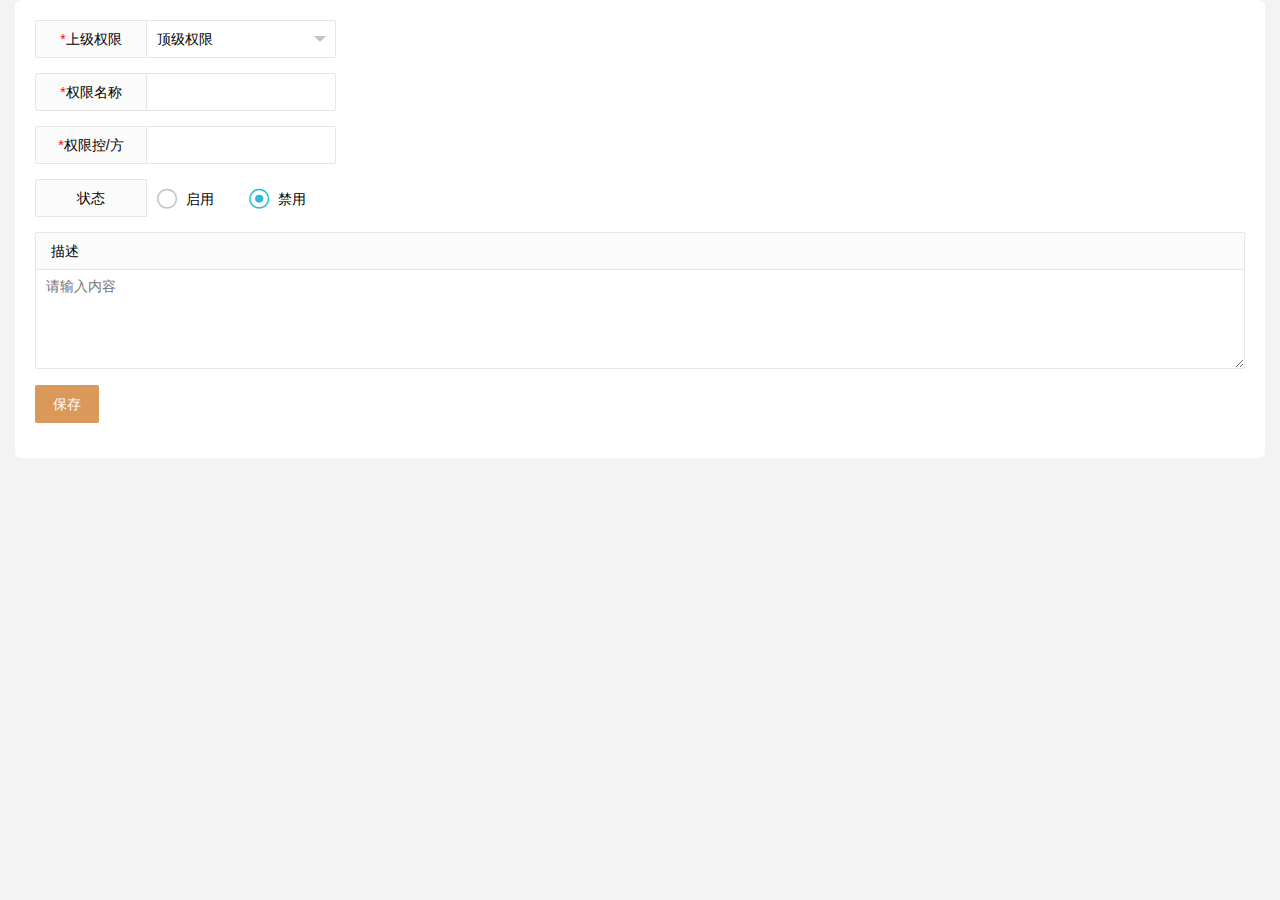
<file: target/classes/static/auth_ruleadd.html>
<!DOCTYPE html>
<html>

<head>
    <meta charset="utf-8">
    <title>
        添加权限
    </title>
    <meta name="renderer" content="webkit">
    <meta http-equiv="X-UA-Compatible" content="IE=edge,chrome=1">
    <meta name="viewport" content="width=device-width, initial-scale=1, maximum-scale=1">
    <meta name="apple-mobile-web-app-status-bar-style" content="black">
    <meta name="apple-mobile-web-app-capable" content="yes">
    <meta name="format-detection" content="telephone=no">
    <link rel="stylesheet" href="css/main.css" media="all">
</head>

<body>
<div class="x-body">
    <form action="" method="post" class="layui-form layui-form-pane">
        <input type="hidden" name="id" value=""/>
        <div class="layui-form-item">
            <label for="name" class="layui-form-label">
                <span class="x-red">*</span>上级权限
            </label>
            <div class="layui-input-inline">
                <select name="pid">
                    <option value="0">顶级权限</option>
                    <option value="1" >系统设置</option>
                    <option value="2" >|———基础设置</option>
                    <option value="3" >|——————基础设置操作</option>
                    <option value="9" >|———友情链接</option>
                    <option value="10" >|——————友情链接列表</option>
                    <option value="11" >|——————友情链接添加修改</option>
                    <option value="12" >|——————友情链接删除</option>
                    <option value="13" >|——————友情链接审核</option>
                    <option value="14" >|——————友情链接状态操作</option>
                    <option value="4" >管理员管理</option>
                    <option value="5" >|———管理员列表</option>
                    <option value="6" >|——————管理员添加修改</option>
                    <option value="7" >|——————管理员删除</option>
                    <option value="8" >|——————管理员状态操作</option>

                </select>
            </div>
        </div>
        <div class="layui-form-item">
            <label for="name" class="layui-form-label">
                <span class="x-red">*</span>权限名称
            </label>
            <div class="layui-input-inline">
                <input type="text" id="title" name="title" required="" lay-verify="required"
                       autocomplete="off" class="layui-input" value="">
            </div>
        </div>
        <div class="layui-form-item">
            <label for="name" class="layui-form-label">
                <span class="x-red">*</span>权限控/方
            </label>
            <div class="layui-input-inline">
                <input type="text" id="name" name="name" required="" lay-verify="required"
                       autocomplete="off" class="layui-input" value="">
            </div>
        </div>

        <div class="layui-form-item">
            <label class="layui-form-label">状态</label>
            <div class="layui-input-block">
                <input type="radio" name="status" value="1" title="启用" checked="checked">
                <div class="layui-unselect layui-form-radio layui-form-radioed"><i class="layui-anim layui-icon layui-anim-scaleSpring"></i>
                    <div>启用</div>
                </div>
                <input type="radio" name="status" value="0" title="禁用" checked="checked">
                <div class="layui-unselect layui-form-radio"><i class="layui-anim layui-icon"></i>
                    <div>禁用</div>
                </div>


            </div>
        </div>
        <div class="layui-form-item layui-form-text">
            <label for="desc" class="layui-form-label">
                描述
            </label>
            <div class="layui-input-block">
                <textarea placeholder="请输入内容" id="condition" name="condition" class="layui-textarea"></textarea>
            </div>
        </div>
        <div class="layui-form-item">
            <button class="layui-btn" lay-submit="" lay-filter="add">保存</button>
        </div>
    </form>
</div>
<script src="lib/layui/layui.js" charset="utf-8">
</script>
<script src="js/x-layui.js" charset="utf-8">
</script>
<script>
    layui.use(['form','layer'], function(){
        $ = layui.jquery;
        var form = layui.form()
            ,layer = layui.layer;

        //监听提交
        form.on('submit(add)', function(data){
            var data = data.field;
            $.ajax({
                type:"post",
                url:"xxx",
                data:data,
                dataType:"json",
                success:function (data) {
                    if(data.status==1){
                        layer.msg(data.info,{icon:1,time:1000});
                        setTimeout(function(){
                            window.parent.location.reload();
                            var index = parent.layer.getFrameIndex(window.name);
                            parent.layer.close(index);
                        },1000);
                        return false;
                    }else{
                        layer.msg(data.info,{icon:5,time:2000});return false;
                    }
                }
            });
            return false;
        });


    });
</script>

</body>

</html>
</file>
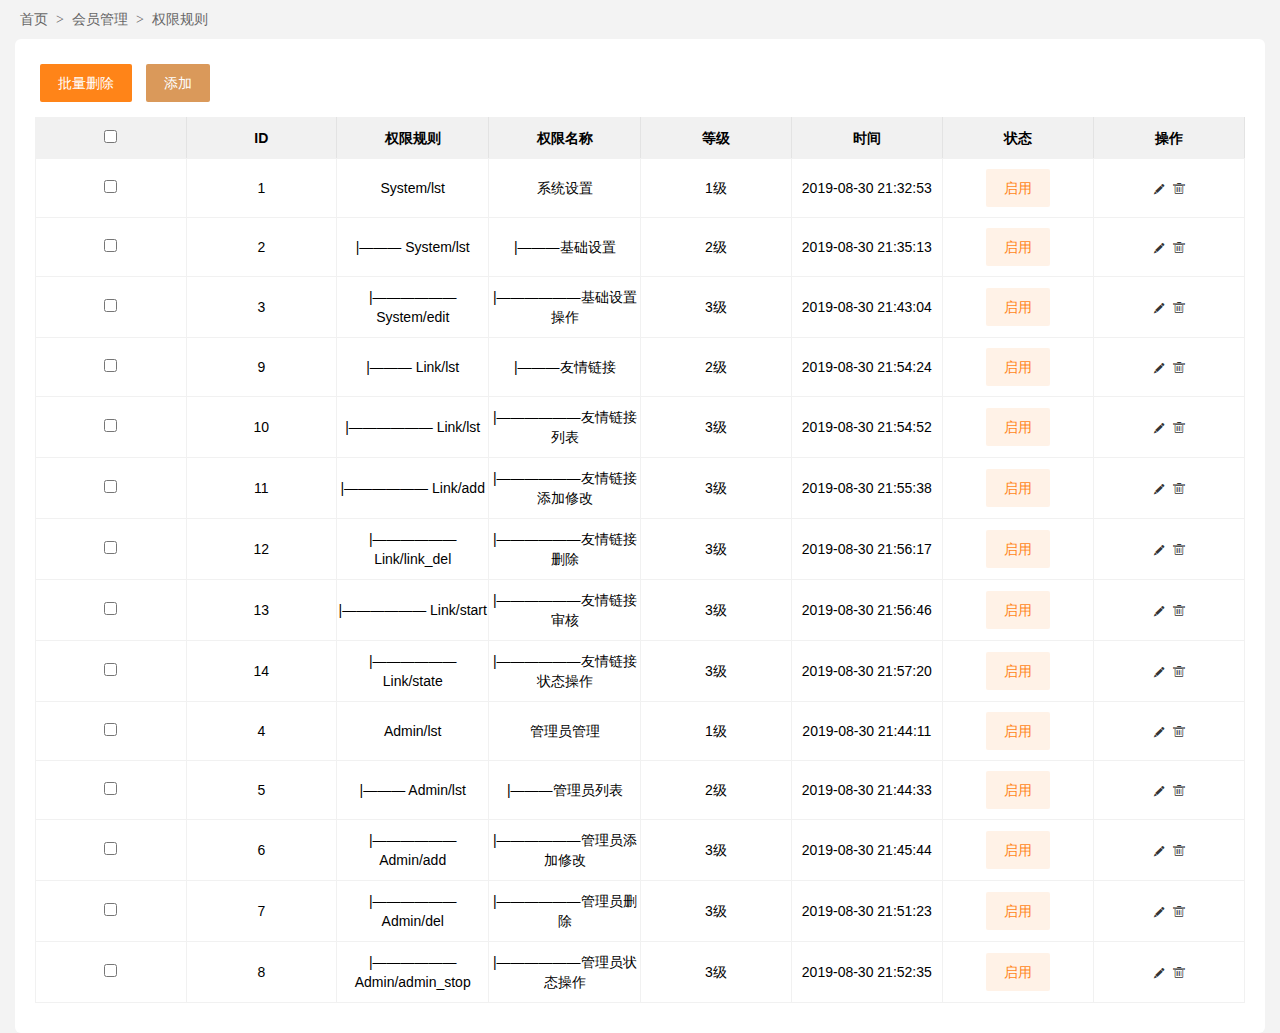
<file: target/classes/static/authrule.html>
<!DOCTYPE html>
<html>
<head>
    <meta charset="utf-8">
    <title>
        权限规则
    </title>
    <meta name="renderer" content="webkit">
    <meta http-equiv="X-UA-Compatible" content="IE=edge,chrome=1">
    <meta name="viewport" content="width=device-width, initial-scale=1, maximum-scale=1">
    <meta name="apple-mobile-web-app-status-bar-style" content="black">
    <meta name="apple-mobile-web-app-capable" content="yes">
    <meta name="format-detection" content="telephone=no">
    <link rel="stylesheet" href="css/main.css" media="all">
</head>
<body>
<div class="x-nav">
            <span class="layui-breadcrumb">
              <a><cite>首页</cite></a>
              <a><cite>会员管理</cite></a>
              <a><cite>权限规则</cite></a>
            </span>
    <a class="layui-btn layui-btn-small" style="line-height:1.6em;margin-top:3px;float:right"  href="javascript:location.replace(location.href);" title="刷新"><i class="layui-icon" style="line-height:30px">ဂ</i></a>
</div>
<div class="x-body">

    <xblock>
        <button class="layui-btn layui-btn-danger" onclick="delAll()">
            <i class="layui-icon">&#xe640;</i>批量删除</button>
        <button class="layui-btn" onclick="rule_add('添加权限','auth_ruleadd.html','600','500')"><i class="layui-icon">&#xe608;</i>添加</button>
        <!-- <span class="x-right" style="line-height:40px">共有数据：<span class="layui-badge">0</span> 条</span> -->
    </xblock>

    <table class="layui-table">
        <thead>
        <tr>
            <th>
                <input type="checkbox" name="" value="">
            </th>
            <th>
                ID
            </th>
            <th>
                权限规则
            </th>
            <th>
                权限名称
            </th>
            <th>
                等级
            </th>
            <th>
                时间
            </th>
            <th>
                状态
            </th>
            <th>
                操作
            </th>
        </tr>
        </thead>
        <tbody id="x-link">
        <tr>
            <td>
                <input type="checkbox" value="1" name="">
            </td>
            <td>
                1                        </td>
            <td>
                System/lst                        </td>
            <td>
                系统设置
            </td>
            <td>
                1级
            </td>
            <td>
                2019-08-30 21:32:53                        </td>
            <td class="td-status"> <span class="layui-btn layui-btn-normal " onclick="rule_status(this,'1',0)"> 启用 </span>
            </td>
            <td class="td-manage">
                <a title="编辑" href="javascript:;" onclick="rule_edit('编辑','auth_ruleadd.html','1','','510')"
                   class="ml-5" style="text-decoration:none">
                    <i class="layui-icon">&#xe642;</i>
                </a>
                <a title="删除" href="javascript:;" onclick="rule_del(this,'1')"
                   style="text-decoration:none">
                    <i class="layui-icon">&#xe640;</i>
                </a>
            </td>
        </tr>
        <tr>
            <td>
                <input type="checkbox" value="1" name="">
            </td>
            <td>
                2                        </td>
            <td>
                |——— System/lst                        </td>
            <td>
                |———基础设置
            </td>
            <td>
                2级
            </td>
            <td>
                2019-08-30 21:35:13                        </td>
            <td class="td-status"> <span class="layui-btn layui-btn-normal " onclick="rule_status(this,'2',0)"> 启用 </span>
            </td>
            <td class="td-manage">
                <a title="编辑" href="javascript:;" onclick="rule_edit('编辑','auth_ruleadd.html','2','','510')"
                   class="ml-5" style="text-decoration:none">
                    <i class="layui-icon">&#xe642;</i>
                </a>
                <a title="删除" href="javascript:;" onclick="rule_del(this,'2')"
                   style="text-decoration:none">
                    <i class="layui-icon">&#xe640;</i>
                </a>
            </td>
        </tr>
        <tr>
            <td>
                <input type="checkbox" value="1" name="">
            </td>
            <td>
                3                        </td>
            <td>
                |—————— System/edit                        </td>
            <td>
                |——————基础设置操作
            </td>
            <td>
                3级
            </td>
            <td>
                2019-08-30 21:43:04                        </td>
            <td class="td-status"> <span class="layui-btn layui-btn-normal " onclick="rule_status(this,'3',0)"> 启用 </span>
            </td>
            <td class="td-manage">
                <a title="编辑" href="javascript:;" onclick="rule_edit('编辑','auth_ruleadd.html','3','','510')"
                   class="ml-5" style="text-decoration:none">
                    <i class="layui-icon">&#xe642;</i>
                </a>
                <a title="删除" href="javascript:;" onclick="rule_del(this,'3')"
                   style="text-decoration:none">
                    <i class="layui-icon">&#xe640;</i>
                </a>
            </td>
        </tr>
        <tr>
            <td>
                <input type="checkbox" value="1" name="">
            </td>
            <td>
                9                        </td>
            <td>
                |——— Link/lst                        </td>
            <td>
                |———友情链接
            </td>
            <td>
                2级
            </td>
            <td>
                2019-08-30 21:54:24                        </td>
            <td class="td-status"> <span class="layui-btn layui-btn-normal " onclick="rule_status(this,'9',0)"> 启用 </span>
            </td>
            <td class="td-manage">
                <a title="编辑" href="javascript:;" onclick="rule_edit('编辑','auth_ruleadd.html','9','','510')"
                   class="ml-5" style="text-decoration:none">
                    <i class="layui-icon">&#xe642;</i>
                </a>
                <a title="删除" href="javascript:;" onclick="rule_del(this,'9')"
                   style="text-decoration:none">
                    <i class="layui-icon">&#xe640;</i>
                </a>
            </td>
        </tr>
        <tr>
            <td>
                <input type="checkbox" value="1" name="">
            </td>
            <td>
                10                        </td>
            <td>
                |—————— Link/lst                        </td>
            <td>
                |——————友情链接列表
            </td>
            <td>
                3级
            </td>
            <td>
                2019-08-30 21:54:52                        </td>
            <td class="td-status"> <span class="layui-btn layui-btn-normal " onclick="rule_status(this,'10',0)"> 启用 </span>
            </td>
            <td class="td-manage">
                <a title="编辑" href="javascript:;" onclick="rule_edit('编辑','auth_ruleadd.html','10','','510')"
                   class="ml-5" style="text-decoration:none">
                    <i class="layui-icon">&#xe642;</i>
                </a>
                <a title="删除" href="javascript:;" onclick="rule_del(this,'10')"
                   style="text-decoration:none">
                    <i class="layui-icon">&#xe640;</i>
                </a>
            </td>
        </tr>
        <tr>
            <td>
                <input type="checkbox" value="1" name="">
            </td>
            <td>
                11                        </td>
            <td>
                |—————— Link/add                        </td>
            <td>
                |——————友情链接添加修改
            </td>
            <td>
                3级
            </td>
            <td>
                2019-08-30 21:55:38                        </td>
            <td class="td-status"> <span class="layui-btn layui-btn-normal " onclick="rule_status(this,'11',0)"> 启用 </span>
            </td>
            <td class="td-manage">
                <a title="编辑" href="javascript:;" onclick="rule_edit('编辑','auth_ruleadd.html','11','','510')"
                   class="ml-5" style="text-decoration:none">
                    <i class="layui-icon">&#xe642;</i>
                </a>
                <a title="删除" href="javascript:;" onclick="rule_del(this,'11')"
                   style="text-decoration:none">
                    <i class="layui-icon">&#xe640;</i>
                </a>
            </td>
        </tr>
        <tr>
            <td>
                <input type="checkbox" value="1" name="">
            </td>
            <td>
                12                        </td>
            <td>
                |—————— Link/link_del                        </td>
            <td>
                |——————友情链接删除
            </td>
            <td>
                3级
            </td>
            <td>
                2019-08-30 21:56:17                        </td>
            <td class="td-status"> <span class="layui-btn layui-btn-normal " onclick="rule_status(this,'12',0)"> 启用 </span>
            </td>
            <td class="td-manage">
                <a title="编辑" href="javascript:;" onclick="rule_edit('编辑','auth_ruleadd.html','12','','510')"
                   class="ml-5" style="text-decoration:none">
                    <i class="layui-icon">&#xe642;</i>
                </a>
                <a title="删除" href="javascript:;" onclick="rule_del(this,'12')"
                   style="text-decoration:none">
                    <i class="layui-icon">&#xe640;</i>
                </a>
            </td>
        </tr>
        <tr>
            <td>
                <input type="checkbox" value="1" name="">
            </td>
            <td>
                13                        </td>
            <td>
                |—————— Link/start                        </td>
            <td>
                |——————友情链接审核
            </td>
            <td>
                3级
            </td>
            <td>
                2019-08-30 21:56:46                        </td>
            <td class="td-status"> <span class="layui-btn layui-btn-normal " onclick="rule_status(this,'13',0)"> 启用 </span>
            </td>
            <td class="td-manage">
                <a title="编辑" href="javascript:;" onclick="rule_edit('编辑','auth_ruleadd.html','13','','510')"
                   class="ml-5" style="text-decoration:none">
                    <i class="layui-icon">&#xe642;</i>
                </a>
                <a title="删除" href="javascript:;" onclick="rule_del(this,'13')"
                   style="text-decoration:none">
                    <i class="layui-icon">&#xe640;</i>
                </a>
            </td>
        </tr>
        <tr>
            <td>
                <input type="checkbox" value="1" name="">
            </td>
            <td>
                14                        </td>
            <td>
                |—————— Link/state                        </td>
            <td>
                |——————友情链接状态操作
            </td>
            <td>
                3级
            </td>
            <td>
                2019-08-30 21:57:20                        </td>
            <td class="td-status"> <span class="layui-btn layui-btn-normal " onclick="rule_status(this,'14',0)"> 启用 </span>
            </td>
            <td class="td-manage">
                <a title="编辑" href="javascript:;" onclick="rule_edit('编辑','auth_ruleadd.html','14','','510')"
                   class="ml-5" style="text-decoration:none">
                    <i class="layui-icon">&#xe642;</i>
                </a>
                <a title="删除" href="javascript:;" onclick="rule_del(this,'14')"
                   style="text-decoration:none">
                    <i class="layui-icon">&#xe640;</i>
                </a>
            </td>
        </tr>
        <tr>
            <td>
                <input type="checkbox" value="1" name="">
            </td>
            <td>
                4                        </td>
            <td>
                Admin/lst                        </td>
            <td>
                管理员管理
            </td>
            <td>
                1级
            </td>
            <td>
                2019-08-30 21:44:11                        </td>
            <td class="td-status"> <span class="layui-btn layui-btn-normal " onclick="rule_status(this,'4',0)"> 启用 </span>
            </td>
            <td class="td-manage">
                <a title="编辑" href="javascript:;" onclick="rule_edit('编辑','auth_ruleadd.html','4','','510')"
                   class="ml-5" style="text-decoration:none">
                    <i class="layui-icon">&#xe642;</i>
                </a>
                <a title="删除" href="javascript:;" onclick="rule_del(this,'4')"
                   style="text-decoration:none">
                    <i class="layui-icon">&#xe640;</i>
                </a>
            </td>
        </tr>
        <tr>
            <td>
                <input type="checkbox" value="1" name="">
            </td>
            <td>
                5                        </td>
            <td>
                |——— Admin/lst                        </td>
            <td>
                |———管理员列表
            </td>
            <td>
                2级
            </td>
            <td>
                2019-08-30 21:44:33                        </td>
            <td class="td-status"> <span class="layui-btn layui-btn-normal " onclick="rule_status(this,'5',0)"> 启用 </span>
            </td>
            <td class="td-manage">
                <a title="编辑" href="javascript:;" onclick="rule_edit('编辑','auth_ruleadd.html','5','','510')"
                   class="ml-5" style="text-decoration:none">
                    <i class="layui-icon">&#xe642;</i>
                </a>
                <a title="删除" href="javascript:;" onclick="rule_del(this,'5')"
                   style="text-decoration:none">
                    <i class="layui-icon">&#xe640;</i>
                </a>
            </td>
        </tr>
        <tr>
            <td>
                <input type="checkbox" value="1" name="">
            </td>
            <td>
                6                        </td>
            <td>
                |—————— Admin/add                        </td>
            <td>
                |——————管理员添加修改
            </td>
            <td>
                3级
            </td>
            <td>
                2019-08-30 21:45:44                        </td>
            <td class="td-status"> <span class="layui-btn layui-btn-normal " onclick="rule_status(this,'6',0)"> 启用 </span>
            </td>
            <td class="td-manage">
                <a title="编辑" href="javascript:;" onclick="rule_edit('编辑','auth_ruleadd.html','6','','510')"
                   class="ml-5" style="text-decoration:none">
                    <i class="layui-icon">&#xe642;</i>
                </a>
                <a title="删除" href="javascript:;" onclick="rule_del(this,'6')"
                   style="text-decoration:none">
                    <i class="layui-icon">&#xe640;</i>
                </a>
            </td>
        </tr>
        <tr>
            <td>
                <input type="checkbox" value="1" name="">
            </td>
            <td>
                7                        </td>
            <td>
                |—————— Admin/del                        </td>
            <td>
                |——————管理员删除
            </td>
            <td>
                3级
            </td>
            <td>
                2019-08-30 21:51:23                        </td>
            <td class="td-status"> <span class="layui-btn layui-btn-normal " onclick="rule_status(this,'7',0)"> 启用 </span>
            </td>
            <td class="td-manage">
                <a title="编辑" href="javascript:;" onclick="rule_edit('编辑','auth_ruleadd.html','7','','510')"
                   class="ml-5" style="text-decoration:none">
                    <i class="layui-icon">&#xe642;</i>
                </a>
                <a title="删除" href="javascript:;" onclick="rule_del(this,'7')"
                   style="text-decoration:none">
                    <i class="layui-icon">&#xe640;</i>
                </a>
            </td>
        </tr>
        <tr>
            <td>
                <input type="checkbox" value="1" name="">
            </td>
            <td>
                8                        </td>
            <td>
                |—————— Admin/admin_stop                        </td>
            <td>
                |——————管理员状态操作
            </td>
            <td>
                3级
            </td>
            <td>
                2019-08-30 21:52:35                        </td>
            <td class="td-status"> <span class="layui-btn layui-btn-normal " onclick="rule_status(this,'8',0)"> 启用 </span>
            </td>
            <td class="td-manage">
                <a title="编辑" href="javascript:;" onclick="rule_edit('编辑','auth_ruleadd.html','8','','510')"
                   class="ml-5" style="text-decoration:none">
                    <i class="layui-icon">&#xe642;</i>
                </a>
                <a title="删除" href="javascript:;" onclick="rule_del(this,'8')"
                   style="text-decoration:none">
                    <i class="layui-icon">&#xe640;</i>
                </a>
            </td>
        </tr>
        </tbody>
    </table>

    <div id="page"></div>
</div>
<script src="lib/layui/layui.js" charset="utf-8"></script>
<script src="js/x-layui.js" charset="utf-8"></script>
<script>
    layui.use(['element','laypage','layer','form'], function(){
        $ = layui.jquery;//jquery
        lement = layui.element();//面包导航
        laypage = layui.laypage;//分页
        layer = layui.layer;//弹出层
        form = layui.form();//弹出层

        //监听提交
        form.on('submit(*)', function(data){
            console.log(data);
            //发异步，把数据提交给php
            layer.alert("增加成功", {icon: 6});
            $('#x-link').prepend('<tr><td><input type="checkbox"value="1"name=""></td><td>1</td><td>'+data.field.rules+'</td><td>'+data.field.name+'</td><td>'+data.field.cname+'</td><td class="td-manage"><a title="编辑"href="javascript:;"onclick="rule_edit(\'编辑\',\'link-edit.html\',\'4\',\'\',\'510\')"class="ml-5"style="text-decoration:none"><i class="layui-icon">&#xe642;</i></a> <a title="删除"href="javascript:;"onclick="rule_del(this,\'1\')"style="text-decoration:none"><i class="layui-icon">&#xe640;</i></a></td></tr>');
            return false;
        });
    })

    //以上模块根据需要引入

    //批量删除提交
    function delAll () {
        layer.confirm('确认要删除吗？',function(index){
            //捉到所有被选中的，发异步进行删除
            layer.msg('删除成功', {icon: 1});
        });
    }

    /*添加*/
    function rule_add(title,url,w,h){
        x_admin_show(title,url,w,h);
    }
    /**
     * 权限状态
     **/
    function rule_status(obj,id,e) {
        layer.confirm(e==1?'你确定要启用吗？':'你确定要禁用吗？',{icon: 3, title:'提示'},function(index){
            $.ajax({
                type:"post",
                url:"xxx",
                data:{id:id,status:e},
                dataType:"json",
                success:function(data)
                {
                    if(data.status==1){
                        //发异步把用户状态进行更改
                        $(obj).attr("class","layui-btn layui-btn-danger ");
                        $(obj).text("隐藏");
                        $(obj).remove();
                        layer.msg(data.info,{icon: 6,time:1000});
                        setTimeout(function(){
                            window.location.reload();
                        },1000);return false;
                    }else{
                        //发异步把用户状态进行更改
                        $(obj).attr("class","layui-btn layui-btn-normal ");
                        $(obj).text("显示");
                        $(obj).remove();
                        layer.msg(data.info,{icon: 5,time:1000});return false;
                    }
                }
            });

        });
    }

    //-编辑
    function rule_edit (title,url,id,w,h) {
        url = url+"?id="+id;
        x_admin_show(title,url,w,h);
    }

    /*删除*/
    function rule_del(obj,id){
        layer.confirm('确认要删除吗？',{icon: 3, title:'提示'},function(index){
            $.ajax({
                type:"post",
                url:"xxxx",
                data:{id:id},
                dataType:"json",
                async:true,
                success:function(data){
                    if(data.status==1){
                        layer.msg(data.info,{icon:6,time:1000});
                        setTimeout(function(){
                            window.location.reload();
                        },1000);return false;
                    }else{
                        layer.msg(data.info,{icon:5,time:1000});return false;
                    }
                }
            });
        });
    }
</script>

</body>
</html>
</file>
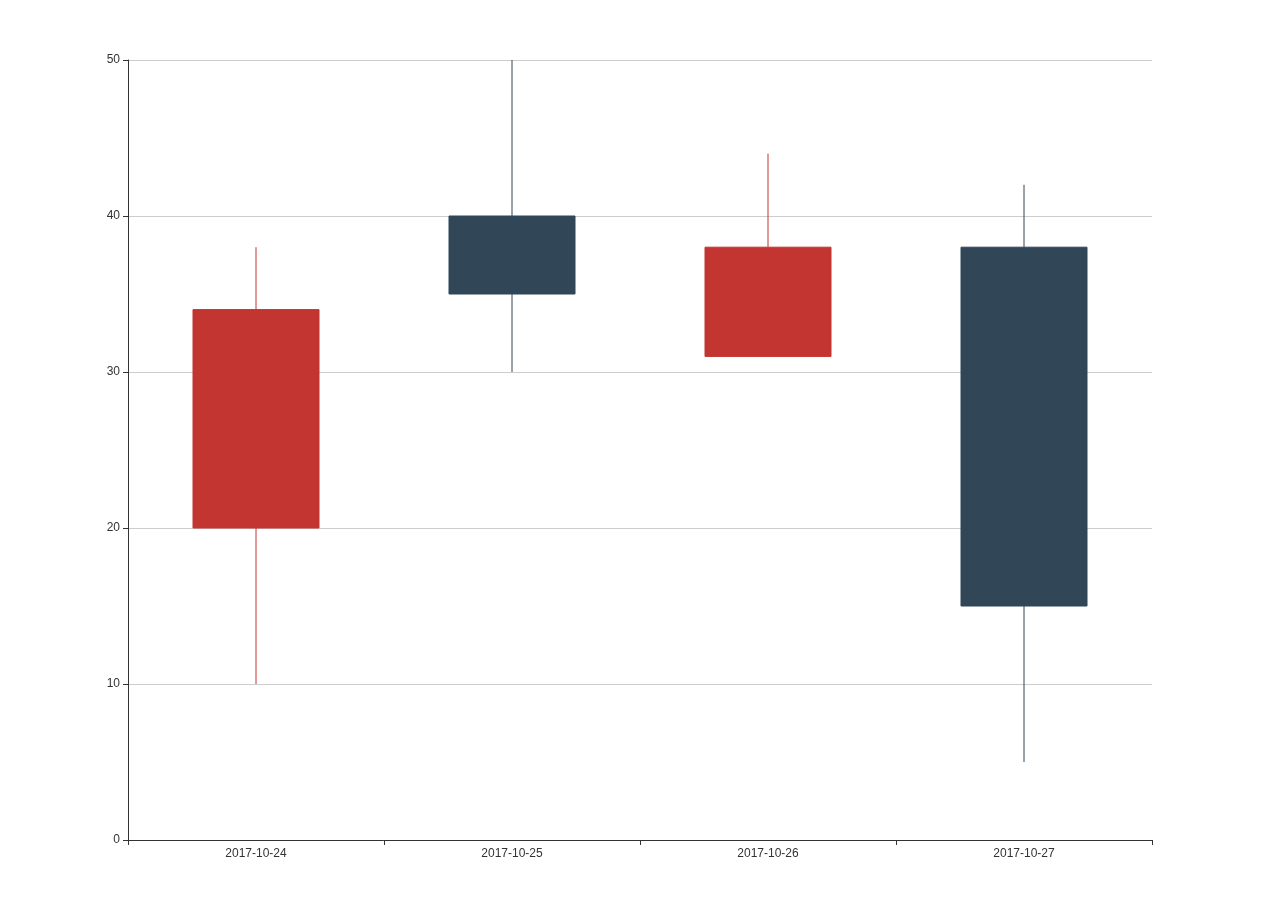
<file: target/classes/static/candlestick-simple.html>
<!--
    THIS EXAMPLE WAS DOWNLOADED FROM https://echarts.apache.org/examples/zh/editor.html?c=candlestick-simple
-->
<!DOCTYPE html>
<html style="height: 100%">
    <head>
        <meta charset="utf-8">
    </head>
    <body style="height: 100%; margin: 0">
        <div id="container" style="height: 100%"></div>

        <script type="text/javascript" src="js/echarts.min.js"></script>
        <!-- Uncomment this line if you want to dataTool extension
        <script type="text/javascript" src="https://cdn.jsdelivr.net/npm/echarts-nightly@5.1.2-dev.20210512/dist/extension/dataTool.min.js"></script>
        -->
        <!-- Uncomment this line if you want to use gl extension
        <script type="text/javascript" src="https://cdn.jsdelivr.net/npm/echarts-gl@2/dist/echarts-gl.min.js"></script>
        -->
        <!-- Uncomment this line if you want to echarts-stat extension
        <script type="text/javascript" src="https://cdn.jsdelivr.net/npm/echarts-stat@latest/dist/ecStat.min.js"></script>
        -->
        <!-- Uncomment this line if you want to use map
        <script type="text/javascript" src="https://cdn.jsdelivr.net/npm/echarts-nightly@5.1.2-dev.20210512/map/js/china.js"></script>
        <script type="text/javascript" src="https://cdn.jsdelivr.net/npm/echarts-nightly@5.1.2-dev.20210512/map/js/world.js"></script>
        -->
        <!-- Uncomment these two lines if you want to use bmap extension
        <script type="text/javascript" src="https://api.map.baidu.com/api?v=2.0&ak=<Your Key Here>"></script>
        <script type="text/javascript" src="https://cdn.jsdelivr.net/npm/echarts-nightly@5.1.2-dev.20210512/dist/extension/bmap.min.js"></script>
        -->

        <script type="text/javascript">
var dom = document.getElementById("container");
var myChart = echarts.init(dom);
var app = {};

var option;



option = {
    xAxis: {
        data: ['2017-10-24', '2017-10-25', '2017-10-26', '2017-10-27']
    },
    yAxis: {},
    series: [{
        type: 'k',
        data: [
            [20, 34, 10,38],
            [40, 35, 30, 50],
            [31, 38, 33, 44],
            [38, 15, 5, 42]
        ]
    }]
};

if (option && typeof option === 'object') {
    myChart.setOption(option);
}

        </script>
    </body>
</html>
</file>
<file: target/classes/static/css/font.css>
@font-face {
  font-family: 'iconfont';
  src: url('./fonts/iconfont.eot');
  src: url('./fonts/iconfont.eot?#iefix') format('embedded-opentype'),
  url('./fonts/iconfont.woff') format('woff'),
  url('./fonts/iconfont.ttf') format('truetype'),
  url('./fonts/iconfont.svg#iconfont') format('svg');
}
.iconfont{
  font-family:"iconfont" !important;
  font-size:16px;font-style:normal;
  -webkit-font-smoothing: antialiased;
  -webkit-text-stroke-width: 0.2px;
  -moz-osx-font-smoothing: grayscale;
}
</file>
<file: target/classes/static/css/main.css>
@charset "utf-8";
@import url(../lib/loading/okLoading.css);
@import url(../lib/layui/css/layui.css);
@import url(font-awesome.css);
@import url(font-awesome.min.css);


@font-face {font-family: "iconfont";
  src: url('iconfont.eot?t=1578227854482'); /* IE9 */
  src: url('iconfont.eot?t=1578227854482#iefix') format('embedded-opentype'), /* IE6-IE8 */
  url('[data-uri]') format('woff2'),
  url('iconfont.woff?t=1578227854482') format('woff'),
  url('iconfont.ttf?t=1578227854482') format('truetype'), /* chrome, firefox, opera, Safari, Android, iOS 4.2+ */
  url('iconfont.svg?t=1578227854482#iconfont') format('svg'); /* iOS 4.1- */
}

body{
  background: #f3f3f3 !important;
}

.iconfont {
  font-family: "iconfont" !important;
  font-size: 16px;
  font-style: normal;
  -webkit-font-smoothing: antialiased;
  -moz-osx-font-smoothing: grayscale;
}

.icon-yezhuxian:before {
  content: "\e643";
}

.icon-dashaxiaoqudizhi01:before {
  content: "\e624";
}

.icon-zichan:before {
  content: "\e619";
}

.icon-lvhuaxiaoqu:before {
  content: "\e611";
}

.icon-fuwu:before {
  content: "\e603";
}

.icon-shoufeizhan:before {
  content: "\e60a";
}

.icon-tingchewei:before {
  content: "\e621";
}

#6699CC

#page{
  display: none !important;
}

/* 布局 */
.site-inline{font-size: 0;}
.site-tree, .site-content{display: inline-block;  *display:inline; *zoom:1; vertical-align: top; font-size: 14px;}
.site-tree{width: 220px; min-height: 900px; padding: 5px 0 20px;}
.site-content{width: 899px; min-height: 900px; padding: 20px 0 10px 20px;}

/* 头部 */
.layui-layout-admin .header{height: 55px; border-bottom: 5px solid #244289;  background-color: #244289; color: #01002a;}
.header-demo .layui-nav .layui-this:after, .header-demo .layui-nav-bar { background-color: #266dee;}
.layui-layout-admin .layui-side{ top: 60px; background: linear-gradient(#244289, #0e549b);}

.layui-nav{position: absolute; right: 0; /*top: 0; */padding: 0; background:none;border-top: solid 1px #00168e
  ;}
.layui-nav-item .layui-icon{position: relative; font-size: 20px;}
.layui-nav-item a cite{padding: 0 10px;}
.layui-nav-tree .layui-nav-child a .x-menu{top: 3px;left:20px}
.layui-nav-tree .layui-nav-child a cite{ padding: 0 0 0 30px;}


.symbol{width:40%;padding:1.4em 0;border-radius:4px 0 0 4px;display:inline-block;text-align:center}
.symbol i{color:#fff;font-size:3em}
.value{width:58%;text-align:center;float:left;position: relative;
  top: 10px;}
.value a{ color:#666; font-family: "Microsoft YaHei","Helvetica Neue";}
.value a:hover{ text-decoration:none;}
.value h1{font-size:1.8em; margin-top:10px;}
.bgcolor-blue{background:#27C24C}
.color-blue{color:#1E9FFF}
.bgcolor-commred{background:#F05050}
.color-commred{color:#ff6c60}
.bgcolor-dark-green{background:#ff7700}
.color-dark-green{color:#ff7700}
.bgcolor-yellow-green{background:#7266ba}
.color-yellow-green{color:#5FB878}
.bgcolor-orange{background:#FF5722}
.color-orange{color:#FF5722}
.bgcolor-yellow{background:#F7B824}
.layui-elem-quote{ font-family: "Microsoft YaHei","Helvetica Neue";border-left:solid 3px #E28330;padding:0 10px;margin-bottom: 20px;font-size: 14px;}

.ygyd-wrapper .panel{ border:1px solid #EEE}
.ygyd-wrapper .panel-heading {font-family: "Microsoft YaHei","Helvetica Neue"; border-bottom:1px solid #EEE;  padding:1em; font-size:16px;}


/*iframe内样式*/



.x-body{padding:20px}
.x-nav{padding:0 20px;position:relative;z-index:99;border-bottom:1px solid #e5e5e5;line-height:39px;height:39px;overflow:hidden}
.x-center{text-align:center;}
xblock{display:block;margin-bottom:10px;padding:5px;line-height:22px;border-radius:0 2px 2px 0;background-color:#f2f2f2}
.x-right{float:right}
.x-red{color:red}


/*登录页面相关样式*/

.x-box{width:500px;height:450px;background:#F2F2F2  0 0 no-repeat;border-radius:5px;margin:80px auto 40px;overflow:hidden}
.x-top{height:60px;width:100%;position:relative}
.x-mid{position:relative;height:390px;width:100%;background:#fff  0 0 no-repeat}
#loginbtn{position:absolute;bottom:0;width:100%;height:70px;border:none;font-size:30px;color:#fff;line-height:70px;margin:0}
#loginbtn .layui-btn{width:100%;height:100%;background:#ff7700}
.x-footer button:hover{background-color:#FF2775;cursor:pointer}
.x-login-close{font-size:24px;line-height:60px;margin-left:20px;float:left;color:#393D49;cursor:pointer}
.x-login-right{position:absolute;top:50%;right:0;margin-top:-10px}
.x-login-right li{width:20px;height:20px;margin-right:10px;border-radius:50%;float:left;cursor:pointer}
.x-avtar{width:100%;height:115px;text-align:center}
.x-avtar img{width:70px;height:70px;border:5px solid #ff7700;border-radius:50%;margin-top:20px}
.x-slide_left{width:17px;height:61px;background:url(../images/icon.png) 0 0 no-repeat;position:absolute;top:200px;left:0;cursor:pointer}
input[type=text]:disabled{background-color:#F2F2F2}
.input{padding-top:40px}
.layui-form .x-login-box{width:470px;height:50px;margin-left:15px;border-bottom:1px solid #dedede}
.x-login-box .layui-form-label{width:30px}
.x-login-box i{font-size:28px}
.x-login-box input{border:0;border-left:1px solid #dedede;outline:0;font-size:20px}



.header .layui-nav{position: absolute; right: 0; top: 0; padding: 0;
background:none;}

.menu{position: absolute; right: 0; top: 0; line-height: 65px;}
.menu a{display:inline-block; *display:inline; *zoom:1; vertical-align:top;}
.menu a{position: relative; padding: 0 20px; margin: 0 20px; color: #c2c2c2; font-size: 14px;}
.menu a:hover{color: #fff; transition: all .5s; -webkit-transition: all .5s}
.menu a.this{color: #fff}
.menu a.this::after{content: ''; position: absolute; left: 0; bottom: -1px; width: 100%; height: 5px; background-color: #244289;}

.header-index{background-color: #1b1b28; border: none;}
/* .logo{left: 40px;font-size: 16px;color: #fff;line-height: 60px;margin-left:10px;} */
.admin-logo-box{width:185px;height:57px;position:relative;}
.admin-logo-box .logo{position:relative;top:-18px}
.larry-side-menu{position:absolute;cursor:pointer;z-index:19940201;left:200px;color:#fff;text-align:center;width:30px;height:30px;background-color:rgba(255,255,255,0.1);line-height:30px;top:23%}
.larry-side-menu img{
  position: absolute;
  left: -7px;
  top:-6px;
}
.larry-side-menu:hover{background-color:rgba(255,255,255,0.3);}

.layui-larry-menu{width:auto;height:60px;position:absolute;left:245px;top:0}
.layui-larry-menu ul.layui-nav{height:60px;position:static}
.layui-larry-menu ul.layui-nav li.layui-nav-item{margin:0}
.layui-larry-menu ul.layui-nav li.layui-nav-item a{color:#F5F5F5;font-size:14px;line-height:60px;padding-left:10px;padding-right:10px}
.layui-larry-menu ul.layui-nav li.layui-nav-item a i{padding-right:5px;line-height:52px}
.layui-larry-menu ul.layui-nav .layui-this{background:#ff7700}
.layui-larry-menu ul.layui-nav .layui-this::after{background:#393D49}

/**统计**/
.larry-wrapper{display:inline-block;padding:20px;width:100%;}
.panel{border:none;border-radius: 2px;background: #f2f2f2;}
.panel-heading{border-color:#eff2f7;font-size:14px;font-weight:300;padding: 15px 20px;border-left: 5px solid #ff7700;}
.panel-heading select,.panel-heading input{height: 30px;}
.panel-footer{background-color: transparent;border: none;}
.panel>.table+.panel-body{border-top: none;}
.bm0{border-bottom: 0 !important;}
.mr0{margin:0 !important;}
/* overview.css */
.state-overview .symbol,.state-overview .value{display:inline-block;text-align:center;}
.state-overview .value{float:right;}
.state-overview .value h1,.state-overview .value p{margin:0;padding:0;color:#333;font-family: Arial,Helvetica,sans-serif;}
.state-overview .value:hover h1,.state-overview .value:hover p{color:#333;}
.state-overview .value h1{font-weight:300;}
.state-overview .symbol i{color:#fff;font-size:50px;}
.state-overview .symbol{width:40%;padding:25px 30px;-webkit-border-radius:4px 0px 0px 4px;border-radius:4px 0px 0px 4px;}
.state-overview .value{width:58%;padding-top:21px;}
.state-overview .userblue{background:#54ade8;}
.state-overview .commred{background:#FF5722;}
.state-overview .articlegreen{background:#ff7700;}
.state-overview .rsswet{background:#2F4056;}


/* 底部 */
.footer{padding: 30px 0; line-height: 30px; text-align: center; background-color: #eee; color: #666; font-weight: 300;}
body .layui-layout-admin .footer-demo{height: auto; padding: 15px 0; line-height: 26px;}
.footer a{padding: 0 5px;}

/* 首页banner部分 */
.site-banner{position: relative; height: 600px; text-align: center; overflow: hidden; background-color: #393D49;}
.site-banner-bg
,.site-banner-main{position: absolute; left: 0; top: 0; width: 100%; height: 100%;}
.site-banner-bg{background-position: center 0;}

.site-zfj{padding-top: 25px; height: 220px;}
.site-zfj i{position: absolute; left: 50%; top: 25px; width: 200px; height: 200px; margin-left: -100px; font-size: 200px; color: #c2c2c2;}

@-webkit-keyframes site-zfj {
  0% {opacity: 1;  -webkit-transform: translate3d(0, 0, 0) rotate(0deg) scale(1);}
  10% {opacity: 0.8; -webkit-transform: translate3d(-100px, 0px, 0) rotate(10deg) scale(0.7);}
  35% {opacity: 0.6; -webkit-transform: translate3d(100px, 0px, 0) rotate(30deg) scale(0.4);}
  50% {opacity: 0.4; -webkit-transform: translate3d(0, 0, 0) rotate(360deg) scale(0);}
  80% {opacity: 0.2; -webkit-transform: translate3d(0, 0, 0) rotate(720deg) scale(1);}
  90% {opacity: 0.1; -webkit-transform: translate3d(0, 0, 0) rotate(3600deg) scale(6);}
  100% {opacity: 1; -webkit-transform: translate3d(0, 0, 0) rotate(3600deg) scale(1);}
}
@keyframes site-zfj {
  0% {opacity: 1;  transform: translate3d(0, 0, 0) rotate(0deg) scale(1);}
  10% {opacity: 0.8; transform: translate3d(-100px, 0px, 0) rotate(10deg) scale(0.7);}
  35% {opacity: 0.6; transform: translate3d(100px, 0px, 0) rotate(30deg) scale(0.4);}
  50% {opacity: 0.4; transform: translate3d(0, 0, 0) rotate(360deg) scale(0);}
  80% {opacity: 0.2; transform: translate3d(0, 0, 0) rotate(720deg) scale(1);}
  90% {opacity: 0.1; transform: translate3d(0, 0, 0) rotate(3600deg) scale(6);}
  100% {opacity: 1; transform: translate3d(0, 0, 0) rotate(3600deg) scale(1);}
}

@-webkit-keyframes site-desc {
  0% { -webkit-transform: scale(1.1);}
  100% {opacity: 1; -webkit-transform: scale(1);}
}
@keyframes site-desc {
  0% { transform: scale(1.1);}
  100% {transform: scale(1);}
}

.layui-anim-scaleSpring{-webkit-animation-name: layui-scale-spring; animation-name: layui-scale-spring}
.site-zfj-anim i{-webkit-animation-name: site-zfj; animation-name: site-zfj; -webkit-animation-duration: 5s; animation-duration: 5s;  -webkit-animation-timing-function: linear; animation-timing-function: linear;}


.site-desc{position: relative; height: 70px; margin-top: 25px;  background: url(../images/icon.png) center no-repeat;}
.site-desc-anim{-webkit-animation-name: site-desc; animation-name: site-desc;}

.site-desc cite{position: absolute; bottom: -40px; left: 0; width: 100%; color: #c2c2c2; font-style: normal;}
.site-download{margin-top: 80px; font-size: 0;}
.site-download a{position: relative; padding: 0 45px 0 90px; height: 60px; line-height: 60px; border: 1px solid #464B5B; font-size: 24px; color: #ccc; transition: all .5s; -webkit-transition: all .5s;}
.site-download a:hover{border: 1px solid #778097; color: #fff; border-radius: 30px; }
.site-download a cite{position: absolute; left: 45px; font-size: 30px;}
.site-version{position: relative; margin-top: 15px; color: #ccc; font-size: 12px;}
.site-version span{padding: 0 3px;}
.site-version *{font-style: normal;}
.site-version a{color: #e2e2e2; text-decoration: underline;}

.site-banner-other{position: absolute; left: 0; bottom: 32px; width: 100%; text-align: center;}
.site-banner-other iframe{border: none;}

.site-idea{margin: 50px 0; font-size: 0; text-align: center; font-weight: 300;}
.site-idea li{display: inline-block; vertical-align: top; *display: inline; *zoom:1; font-size: 14px; }
.site-idea li{width: 298px; height: 150px; padding: 30px; line-height: 24px; margin-left: 30px; border: 1px solid #d2d2d2; text-align: left;}
.site-idea li:first-child{margin-left: 0}
.site-idea .layui-field-title{border-color: #d2d2d2}
.site-idea .layui-field-title legend{margin: 0 20px 20px 0; padding: 0 20px; text-align: center;}


/* 辅助 */
.site-tips{margin-bottom: 10px; padding: 15px; border-left: 5px solid #0078AD; background-color: #f2f2f2;}
body .site-tips p{margin: 0;}

/* 目录 */
.site-dir{display: none;}
.site-dir li{line-height: 26px; margin-left: 20px; overflow: visible; list-style-type: disc;}
.site-dir li a{display: block;}
.site-dir li a:active{color: #d68f49;}
.site-dir li a.layui-this{color: #d68f49;}
body .layui-layer-dir{box-shadow: none; border: 1px solid #d2d2d2;}
body .layui-layer-dir .layui-layer-content{padding: 10px; max-height: 280px; overflow: auto;}
.site-dir a em{padding-left: 5px; font-size: 12px; color: #c2c2c2; font-style: normal;}

/* 文档 */
.site-tree{border-right: 1px solid #eee; }
.site-tree .layui-tree{line-height: 32px;}
.site-tree .layui-tree li i{position: relative; font-size: 22px; color: #000}
.site-tree .layui-tree li a cite{padding: 0 8px;}
.site-tree .layui-tree .site-tree-noicon a cite{padding-left: 15px;}
.site-tree .layui-tree li a em{font-size: 12px; color: #bbb; padding-right: 5px; font-style: normal;}
.site-tree .layui-tree li h2{line-height: 36px; border-left: 5px solid #009E94; margin: 15px 0 5px; padding: 0 10px; background-color: #f2f2f2;}
.site-tree .layui-tree li ul{margin-left: 27px; line-height: 28px;}
.site-tree .layui-tree li ul a,
.site-tree .layui-tree li ul a i{color: #777;}
.site-tree .layui-tree li ul a:hover{color: #333;}
.site-tree .layui-tree li ul li{margin-left: 25px; overflow: visible; list-style-type: disc; /*list-style-position: inside;*/}
.site-tree .layui-tree li ul li cite,
.site-tree .layui-tree .site-tree-noicon ul li cite{padding-left: 0;}

.site-tree .layui-tree .layui-this a{color: #d68f49;}
.site-tree .layui-tree .layui-this .layui-icon{color: #d68f49;}

.site-fix .site-tree{position: fixed; top: 0; bottom: 0; z-index: 666; min-height: 0; overflow: auto;  background-color: #fff;}
.site-fix .site-content{margin-left: 220px;}
.site-fix-footer .site-tree{margin-bottom: 120px;}


.site-title{ margin: 0;border:none}
.site-title fieldset{border: none; padding: 0; border-top: 1px solid #eee;}
.site-title fieldset legend{margin-left: 0px;  padding: 0 10px; font-size: 22px; font-weight: 300;}

.site-text a{color: #d68f49;}
.site-h1{margin-bottom: 20px; line-height: 60px; padding-bottom: 10px; color: #393D49; border-bottom: 1px solid #eee;  font-size: 28px; font-weight: 300;}
.site-h1 .layui-icon{position: relative; top: 5px; font-size: 50px; margin-right: 10px;}
.site-text{position:relative;}
.site-text p{margin-bottom: 10px;  line-height:22px;}
.site-text em{padding: 0 3px; font-weight: 500; font-style: italic; color: #666;}
.site-text code{margin:0 5px; padding: 3px 10px; border: 1px solid #e2e2e2; background-color: #fbfbfb; color: #666; border-radius: 2px;}

.site-table{width: 100%; margin: 10px 0;}
.site-table thead{background-color:#f2f2f2; }
.site-table th, 
.site-table td{padding: 6px 15px; min-height: 20px; line-height: 20px; border:1px solid #ddd; font-size: 14px; font-weight: 400;}
.site-table tr:nth-child(even){background: #fbfbfb;}

.site-block{padding: 20px; border: 1px solid #eee;}
.site-block .layui-form{margin-right: 200px;}


/* 演示 */
body .layui-layout-admin .site-demo{bottom: 82px; padding: 0;height: 100%}
.layui-tab-item{ height: 100%;}
.x-iframe{ width: 100%; height: 100%;}
body .site-demo-nav .layui-nav-item{line-height: 40px;margin: 10px 0;}
.layui-nav-item .layui-icon{position: relative; font-size: 20px;}
.layui-nav-item a cite{padding: 0 10px;}
.layui-nav-tree .layui-nav-child a .x-menu{top: 3px;left:20px}
.layui-nav-tree .layui-nav-child a cite{ padding: 0 0 0 30px;}
.site-demo .layui-main{margin: 15px; line-height: 22px;}
.site-demo-editor{position: absolute; top: 0; bottom: 0; left: 0; width: 50%; }
.site-demo-area{position: absolute; top: 0; bottom: 0; width: 100%;}
.site-demo-editor textarea{position: absolute; width: 100%; height: 100%; padding: 15px; border: none; resize: none; /*background-color: #F7FBFF;*/ background-color: #272822; color: #CFBFAF; font-family: Courier New; font-size: 12px; -webkit-box-sizing: border-box !important; -moz-box-sizing: border-box !important; box-sizing: border-box !important;}
.site-demo-btn{position: absolute; bottom: 15px; right: 20px;}
.site-demo-zanzhu{position: absolute; bottom: 0; left: 0; width: 100%; height: 90px; text-align: center; background-color: #e2e2e2; overflow: hidden;}
.site-demo-zanzhu>*{position: relative; z-index: 1;}
.site-demo-zanzhu:before{content: ""; position: absolute; z-index: 0; top: 50%; left: 50%; width: 120px; margin: -10px 0px 0px -60px; text-align: center; color: rgb(170, 170, 170); font-size: 18px; font-weight: 300; }

.site-demo-result{position: absolute; right: 0; top: 0; bottom: 0; width: 50%;}
.site-demo-result iframe{position: absolute; width: 100%; height: 100%;}

.site-demo-button{margin-bottom: 30px;}
.site-demo-button div{margin: 20px 30px 10px;}
.site-demo-button .layui-btn+.layui-btn{margin-left: 0;}
.site-demo-button .layui-btn{margin: 0 7px 10px 0; }

.site-demo-text a{color: #d68f49;}


.site-demo-laytpl{text-align: center;}
.site-demo-laytpl textarea,
.site-demo-laytpl div span{width: 40%;  padding: 15px; margin: 0 15px;}
.site-demo-laytpl textarea{height: 300px; border: none; background-color: #3F3F3F; color: #E3CEAB; font-family: Courier New; resize: none;}
.site-demo-laytpl div span{display: inline-block; text-align: center; background: #101010; color: #fff;}
.site-demo-tplres{margin: 10px 0; text-align: center}
.site-demo-tplres .site-demo-tplh2,
.site-demo-tplres .site-demo-tplview{display: inline-block; width: 50%;}
.site-demo-tplres h2{padding: 15px; background: #e2e2e2;}
.site-demo-tplres h3{font-weight: 700;}
.site-demo-tplres div{padding: 14px; border: 1px solid #e2e2e2; text-align: left;}

.site-demo-upload,
.site-demo-upload img{width: 200px; height: 200px; border-radius: 100%;}
.site-demo-upload{position: relative; background: #e2e2e2;}
.site-demo-upload .site-demo-upbar{position: absolute; top: 50%; left: 50%; margin: -18px 0 0 -56px;}
.site-demo-upload .layui-upload-button{background-color: rgba(0,0,0,.2); color: rgba(255,255,255,1);}

.site-demo-util{position: relative; width: 300px;}
.site-demo-util img{width: 300px; border-radius: 100%;}
.site-demo-util span{position: absolute; left: 0; top: 0; width: 100%; height: 100%; background: #333; cursor: pointer;}
@-webkit-keyframes demo-fengjie {
  0% {-webkit-filter: blur(0); opacity: 1; background: #fff; height: 300px; border-radius: 100%;}
  80% {-webkit-filter: blur(50px);  opacity: 0.95;}
  100% {-webkit-filter: blur(20px); opacity: 0; background: #fff;}
}
@keyframes demo-fengjie {
  0% {filter: blur(0); opacity: 1; background: #fff; height: 300px; border-radius: 100%;}
  80% {filter: blur(50px);  opacity: 0.95;}
  100% {filter: blur(20px); opacity: 0; background: #fff;}
}
.site-demo-fengjie{-webkit-animation-name: demo-fengjie; animation-name: demo-fengjie; -webkit-animation-duration: 5s; animation-duration: 5s;}


.layui-layout-admin .site-demo-body{top: 117px;}
.site-demo-title{position: fixed; left: 200px; right: 0; top: 50px;height: 100%;border-left: 0px;}
.site-demo-code{position: absolute; left: 0; top: 0; width: 100%; height: 100%; border: none; padding: 10px; resize: none; font-size: 12px; background-color: #F7FBFF; color: #881280; font-family: Courier New;}

.site-demo-body .layui-elem-quote a{color: #d68f49;}
.site-demo-body .layui-elem-quote a:hover{color: #FF5722;}


/* 其它 */
#trans-tooltip,
#tip-arrow-bottom,
#tip-arrow-top{display: none !important;}


/* 独立组件 */
.alone{width:730px; margin:200px auto;}
.alone ul{margin-left:1px; font-size:0;}
.alone li{display:inline-block; width:181px; font-size: 16px; text-align:center; line-height:80px; margin:0 1px 1px 0; background-color:#393D49; color:#fff;}
.alone li:hover{opacity:0.8;}
.alone li a{display:block; color:#fff;}


/* 适配多设备 */
@media screen and (max-width: 750px) {
  .layui-main{width: auto; margin: 0 10px;}
  .logo,
  .header-demo .logo{left: 10px;}

  .site-nav-layim{display: none !important;}
  .header .layui-nav .layui-nav-item{margin: 0;}
  .header .layui-nav .layui-nav-item a{padding: 0 15px; }
  .site-banner{height: 300px;}
  .site-banner-bg{background-size: cover;}
  .site-zfj{height: 100px; padding-top: 5px;}
  .site-zfj i{top: 10px; width: 100px; height: 100px; margin-left: -50px; font-size: 100px;}
  .site-desc{background-size: 70%; margin: 0;}
  .site-desc cite{display: none;}
  .site-download{margin-top: 0; }
  .site-download a{height: 40px; line-height: 40px; padding: 0 25px 0 60px; border: 1px solid #778097; border-radius: 30px; color: #fff; font-size: 16px;}
  .site-download a cite{left: 20px;}
  .site-banner-other{bottom: 15px;}

  .site-idea{margin: 20px 0;}
  .site-idea li{margin: 0 0 20px 0; width: 100%; height: auto; -webkit-box-sizing: border-box !important; -moz-box-sizing: border-box !important; box-sizing: border-box !important;}
  .site-hengfu img{max-width: 100%}

  .layui-layer-dir{display: none;}
  .site-tree{position: fixed; top: 0; bottom: 0; min-height: 0; overflow: auto; z-index: 1000; left: -260px; background-color: #fff;  transition: all .3s; -webkit-transition: all .3s;}
  .site-content{width: 100%; padding: 0; overflow: auto;}
  .site-content img{max-width: 100%;}
  .site-tree-mobile{display: block!important; position: fixed; z-index: 100000; bottom: 15px; left: 15px; width: 50px; height: 50px; line-height: 50px; border-radius: 2px; text-align: center; background-color: rgba(0,0,0,.7); color: #fff;}
  .site-home .site-tree-mobile{display: none!important;}
  .site-mobile .site-tree-mobile{display: none !important;}
  .site-mobile .site-tree{left: 0;}
  .site-mobile .site-mobile-shade{content: ''; position: fixed; top: 0; bottom: 0; left: 0; right: 0; background-color: rgba(0,0,0,.8); z-index: 999;}
  .site-tree-mobile i{font-size: 20px;}
  .layui-code-view{-webkit-box-sizing: border-box; -moz-box-sizing: border-box; box-sizing: border-box;}

  .layui-layout-admin .layui-side{position: fixed; top: 0; left: -260px; transition: all .3s; -webkit-transition: all .3s; z-index: 10000;}
  .layui-body{position: static; bottom: 0; left: 0;}
  .site-mobile .layui-side{left: 0;}
  body .layui-layout-admin .footer-demo{position: static;}

  .site-demo-area,
  .site-demo-editor,
  .site-demo-result,
  .site-demo-editor textarea,
  .site-demo-result iframe{position: static; width: 100%;}
  .site-demo-editor textarea{height: 350px;}
  .site-demo-zanzhu{display: none;}
  .site-demo-btn{bottom: auto; top: 370px;}
  .site-demo-result iframe{height: 500px;}

  .site-demo-laytpl textarea, .site-demo-laytpl div span{margin: 0;}
  .site-demo-tplres .site-demo-tplh2, .site-demo-tplres .site-demo-tplview{width: 100%; -webkit-box-sizing: border-box; -moz-box-sizing: border-box; box-sizing: border-box;}

  .site-demo-title{left: 0;}
  body .layui-layout-admin .site-demo{}
  .site-demo-code{position: static; height: 350px;}
  /*.x-slide_left{display: none;}*/
  .layui-nav .x-index{display: none;}
}

.float-right{
  float: right;
}



.new-nav{
  width: 60px;
  height: 57px;
  float: left;
  line-height: 57px;
  padding: 0 10px;
  position: relative;
}
.new-nav a i{
  color: #ffffff !important;
  margin-right: 5px;
}
.new-nav a i span{
 top: -5px;
}

.new-nav .news{
  width: 240px;
  /* height: 300px;*/
  position: absolute;
  right: -60px;
  top: 60px;
  z-index: 9999;

  border: 1px solid #244289;
  background: #fff;
  color: #c2c2c2;
}
.new-nav .news li{
  height: 45px;
  line-height: 45px;
  padding: 0 10px;
  border-bottom: 1px solid #ff7700;
}
.new-nav .news li:hover{
  background: #f2f2f2;
}
.new-nav .news li i{
  color: #ffffff;
}
.new-nav .news li a{
  color: #c2c2c2;
}
.new-nav .news li:last-child{
  text-align: center;
}
.new-nav .news li:last-child i{
  color: #ff7700;
}
.new-nav .news .dropdown-header{
  background-color: #f2f2f2!important;
  color: #ff7700;
  border-bottom-color: #ff7700;


}
.new-nav .news .dropdown-header i{
  margin-left: 10px;
  color: #f2f2f2;
  /*padding: 0 5px 0 10px !important;*/

}
.clearfix{
  color: #c2c2c2;
}
.pull-right{
  float: right;
  margin: 8px 5px 0 0;
  width: 24px;
  height: 28px;
  line-height: 28px;
  text-align: center;
  padding-left: 0;
  padding-right: 0;
  display: inline-block;
  border-radius: 50px;
  background-color: #ff7700!important;
  border-color: #f2f2f2;
  color:#ffffff;
}
.btn{
  margin: 0 5px 0 0;
  width: 24px;
  height: 28px;
  line-height: 28px;
  text-align: center;
  padding-left: 0;
  padding-right: 0;
  display: inline-block;
  border-radius: 3px;
}
.btn-pink{
  background-color: #d6487e!important;
  border-color: #d6487e;

}
.btn-primary{
  background-color: #2fb9d4!important;
  border-color: #2fb9d4;
}
.btn-success{
  background-color: #87b87f!important;
  border-color: #87b87f;
}
.btn-info{
  background-color: #6fb3e0!important;
  border-color: #6fb3e0;
}
.layui-nav-itemed>a, .layui-nav-tree .layui-nav-title a, .layui-nav-tree .layui-nav-title a:hover{
  color:#B66A28 !important;
  background-color: #112752 !important;
}
.layui-nav .layui-nav-item a{color:#B0AFB0;}
.layui-nav-tree .layui-nav-child dd.layui-this, .layui-nav-tree .layui-this, .layui-nav-tree .layui-this>a, .layui-nav-tree .layui-this>a:hover{
  background: transparent;
  color:#B66A28 !important;
}
.layui-nav-tree .layui-nav-item a:hover, .layui-nav-tree .layui-nav-item a:hover .layui-nav-more{
  color:#B66A28 !important;
  background-color: transparent;
  border-color:transparent transparent transparent #B66A28 !important;
}
.layui-nav-bar{
  display: none;
}
.layui-badge {
  position: relative;
  border-radius: 100%;
  padding: 0;
  width: 18px;
  height: 15px;
}
.new-nav{
  width: 40px;
  padding:0;
  line-height: 62px;
}

.layui-nav-tree .layui-nav-more{
  top:14px;
}
.layui-layout-admin .header .layui-nav-item .layui-nav-more{
  top:27px;
  border-width: 4px;
  right: -6px;
}
.layui-layout-admin .header .layui-nav-item .layui-nav-mored{
  transform: rotate(90deg);
  border-width: 4px;
  border-left-color: #fff !important;
}
.layui-layout-admin .header .layui-nav .layui-nav-child a:hover{
  color: #ff7700 !important;
}

.layui-layout-admin .header .layui-anim-upbit{
  border: none;
  top: 50px;
  box-shadow: 0 0 4px #ccc;
}
.layui-nav .layui-nav-more{
  transform-origin: left center;
  background: none;
  border-color:transparent transparent transparent #B0AFB0;
}
.layui-nav-itemed .layui-nav-more{
  top:12px;
  transform: rotate(90deg);
  border-color:transparent transparent transparent #B66A28 !important;
}
.new-nav .news{
  width: 200px;
  border:none;
  top: 50px;
  border-radius: 13px;
  box-shadow: 1px 2px 3px 2px rgba(30,30,50,0.02);
}
.new-nav .news .dropdown-header{
  border-radius: 13px;
  background-color: #fff!important; 
  color: #303333;
}
.new-nav .news li {
  height: 45px;
  line-height: 45px;
  padding: 0 10px;
  border-bottom:none;
}
.btn-pink{
  background-color: #fa9660 !important;
  border-color: #fa9660 !important;
  border-radius: 50%;
  height: 24px;
  line-height: 24px;
}
.btn-primary{
  background-color: #D68F49 !important;
  border-color: #D68F49 !important;
  border-radius: 50%;
  height: 24px;
  line-height: 24px;
}
.pull-right{
  background-color: transparent !important;
  color: #fa9660;
}
.panel-heading{
  border-left: none;
  font-size: 16px;
    color: #303333;
    font-weight: 500;
    padding-top:20px !important; 
}
.layui-elem-field legend{
  margin-left: 0px;
  padding-left:0;
}
.layui-elem-field legend a{
  font-size: 16px;
  font-weight: 500px;
}

.list-group-item{
  border-top:dashed 1px #f4f4f4 !important;
  border-left:none !important;
  border-right:none !important;
  border-bottom: dashed 1px #f4f4f4 !important;
  padding:10px 0 !important;
}
.list-group-item .label{
  display: none;
}
.fist-item{
  border-top:none !important;
}
.layui-table{
}
.layui-card-body{
  padding: 0 15px;
}
.layui-table th{
  width: 152px;
}

.layui-table td, .layui-table th{
  border-color: #f1f1f1;
  padding:10px 0;
  text-align: center;
}
thead .layui-table td, .layui-table th{
  border-right-color: #e3e3e3;
}
.layui-table thead tr{
  background-color: #f1f1f1;
}
.layui-nav-item i{
  display: inline-block;
  text-align: center;
  width: 20px;
}

.col-xs-1, .col-sm-1, .col-md-1, .col-lg-1, .col-xs-2, .col-sm-2, .col-md-2, .col-lg-2, .col-xs-3, .col-sm-3, .col-md-3, .col-lg-3, .col-xs-4, .col-sm-4, .col-md-4, .col-lg-4, .col-xs-5, .col-sm-5, .col-md-5, .col-lg-5, .col-xs-6, .col-sm-6, .col-md-6, .col-lg-6, .col-xs-7, .col-sm-7, .col-md-7, .col-lg-7, .col-xs-8, .col-sm-8, .col-md-8, .col-lg-8, .col-xs-9, .col-sm-9, .col-md-9, .col-lg-9, .col-xs-10, .col-sm-10, .col-md-10, .col-lg-10, .col-xs-11, .col-sm-11, .col-md-11, .col-lg-11, .col-xs-12, .col-sm-12, .col-md-12, .col-lg-12{
  padding-left: 10px !important;
  padding-right: 10px !important;
}
.layui-tab, .layui-tab-card, .site-demo-title, .x-main{
border-left: none !important;
}

/** 详情页面样式重写 **/
.x-body{
  background-color: #fff;
  margin: 0 15px;
  border-radius: 6px;
}
.x-nav{
  border:none !important;
  color: #666 !important;
}
.x-nav .layui-btn-small{
  display:none !important;
}

.x-body .layui-btn{
  background:#d68f49 !important;
}
.x-body .layui-btn-danger{
  background:#ff7700 !important;
}
.x-body>xblock{
  background-color: #fff !important;
}
.x-body>xblock>.layui-btn .layui-icon{
  display: none;
}
.layui-input-inline .layui-btn{
  background:#ff7700 !important;
}
.x-body .layui-table .layui-btn{
  background:#fff1e5 !important;
  color:#ff7700 !important;
}
.x-body .layui-table .layui-btn-danger{
  background:#dff8fe !important;
  color:#37c4da !important;
}

.layui-tab-title{
  background-color: #fff !important;
  border-bottom: none;
}
.layui-tab-card>.layui-tab-title .layui-this{
  border-bottom:none !important;
  background-color: #f1f1f1 !important;
}
.layui-tab-card>.layui-tab-title .layui-this:after{
  border-bottom:none;
  border-color: #f1f1f1;
}
.svgIcon{
  top: 5px;
  width: 35px !important;
  height: 35px !important;
  display: inline-block;
  position: relative;
}

.layui-tab-card>.layui-tab-title li:last-child{
  border-right:solid 1px #f1f1f1 !important;
}

.tab-menu{
 text-align: left !important;
 top:20px;
 padding-left: 30px;
}
.tab-menu span{
  font-size: 12px !important;
  color: #999;
}
.layui-tab-brief>.layui-tab-title .layui-this{
  color: #ff7700
}
.layui-tab-brief>.layui-tab-more li.layui-this:after, .layui-tab-brief>.layui-tab-title .layui-this:after{
  border-bottom: 3px solid #ff7700;
}
.layui-form-onswitch{
  border-color: #ff7700;
    background-color: #ff7700;
}

.welcome th, .welcome td{
  text-align: left;
  padding-left: 20px;
}

.labelIndexleft, .labelIndexrit{
 padding: 10px;
}

.labelIndexleft::before, .labelIndexrit::before{
  content:'';
  display: inline-block;
  width: 6px;
  height: 6px;
  border-radius: 6px;
  background-color: #ff7700;
  margin-right:5px;
}
.labelIndexrit::before{
  background-color:#ffd586;
}

.labelIndexBox{
  position: absolute;
  right: 30px;
  top: 24px;
  font-size: 12px;
  color: #999;
  font-weight: 400;
}

.layui-layer-btn .layui-layer-btn0{
  border-color: #ff7700 !important;
  background-color: #ff7700 !important;
}
.layui-header .layui-nav-child dd.layui-this{
  background-color: #ff7700 !important;
}
</file>
